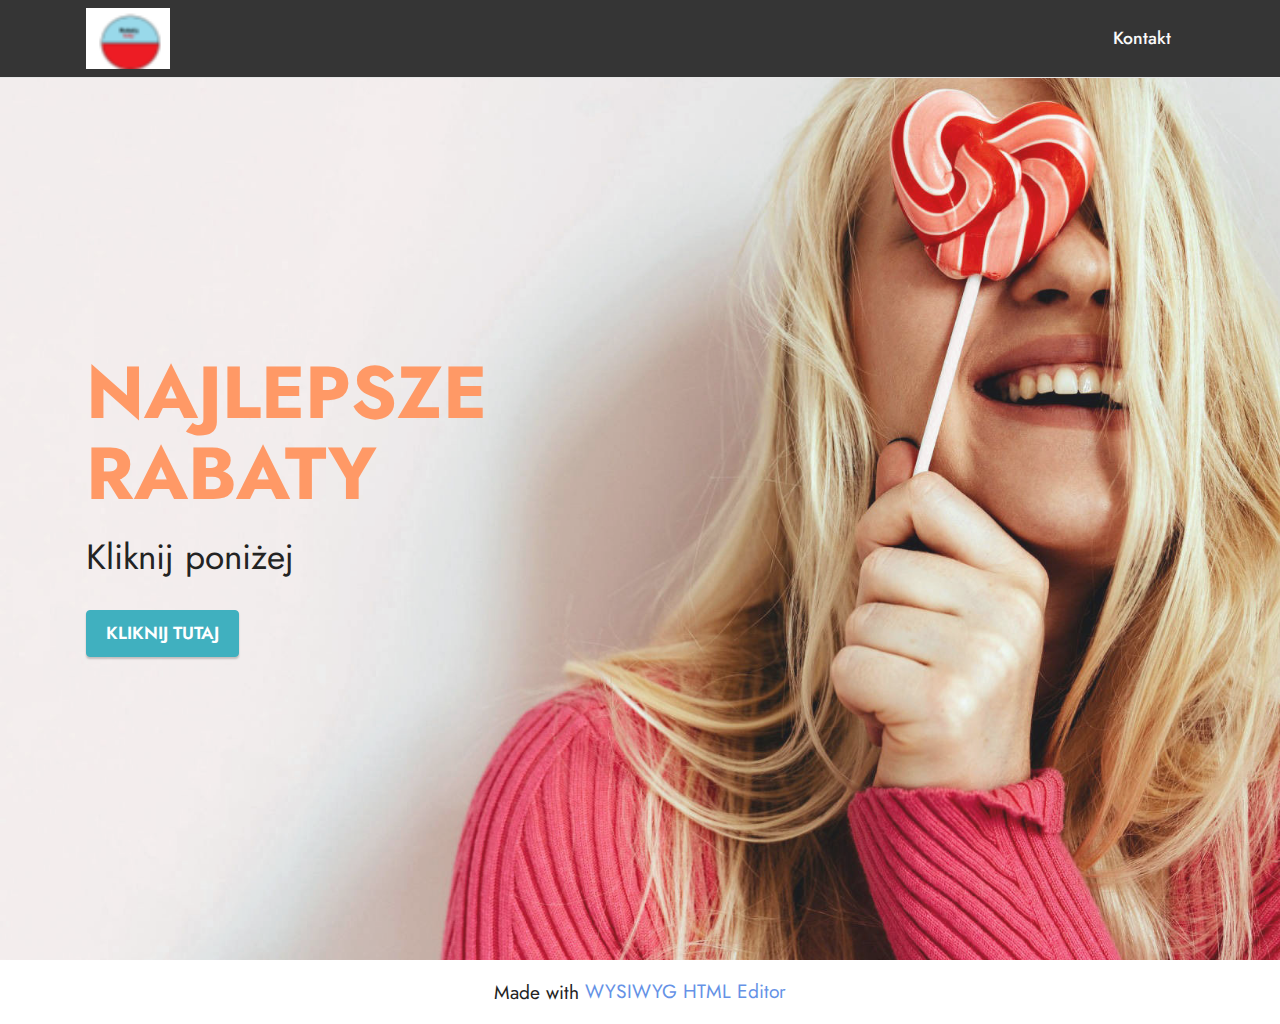
<file: index.html>
<!DOCTYPE html>
<html  >
<head>
  <!-- Site made with Mobirise Website Builder v5.7.4, https://mobirise.com -->
  <meta charset="UTF-8">
  <meta http-equiv="X-UA-Compatible" content="IE=edge">
  <meta name="generator" content="Mobirise v5.7.4, mobirise.com">
  <meta name="viewport" content="width=device-width, initial-scale=1, minimum-scale=1">
  <link rel="shortcut icon" href="assets/images/beztytuu-121x53.png" type="image/x-icon">
  <meta name="description" content="">
  
  
  <title>fajnastro</title>
  <link rel="stylesheet" href="assets/bootstrap/css/bootstrap.min.css">
  <link rel="stylesheet" href="assets/bootstrap/css/bootstrap-grid.min.css">
  <link rel="stylesheet" href="assets/bootstrap/css/bootstrap-reboot.min.css">
  <link rel="stylesheet" href="assets/dropdown/css/style.css">
  <link rel="stylesheet" href="assets/socicon/css/styles.css">
  <link rel="stylesheet" href="assets/theme/css/style.css">
  <link rel="preload" href="https://fonts.googleapis.com/css?family=Jost:100,200,300,400,500,600,700,800,900,100i,200i,300i,400i,500i,600i,700i,800i,900i&display=swap" as="style" onload="this.onload=null;this.rel='stylesheet'">
  <noscript><link rel="stylesheet" href="https://fonts.googleapis.com/css?family=Jost:100,200,300,400,500,600,700,800,900,100i,200i,300i,400i,500i,600i,700i,800i,900i&display=swap"></noscript>
  <link rel="preload" as="style" href="assets/mobirise/css/mbr-additional.css"><link rel="stylesheet" href="assets/mobirise/css/mbr-additional.css" type="text/css">

  
  
  
</head>
<body>
  
  <section data-bs-version="5.1" class="menu cid-s48OLK6784" once="menu" id="menu1-h">
    
    <nav class="navbar navbar-dropdown navbar-fixed-top navbar-expand-lg">
        <div class="container">
            <div class="navbar-brand">
                <span class="navbar-logo">
                    <a href="https://www.google.com/search?q=alerabat&client=opera-gx&hs=8Vo&sxsrf=ALiCzsbKX9ylvd1ArYYy7hAZZiPphayDyQ:1671811040632&source=lnms&tbm=isch&sa=X&ved=2ahUKEwi0jNW5jZD8AhXP6CoKHcIACOEQ_AUoBHoECAEQBg&biw=1495&bih=754&dpr=1.25#imgrc=iBjMYt2VV8TPKM">
                        <img src="assets/images/beztytuu-121x53.png" alt="alerabat" style="height: 3.8rem;">
                    </a>
                </span>
                
            </div>
            <button class="navbar-toggler" type="button" data-toggle="collapse" data-bs-toggle="collapse" data-target="#navbarSupportedContent" data-bs-target="#navbarSupportedContent" aria-controls="navbarNavAltMarkup" aria-expanded="false" aria-label="Toggle navigation">
                <div class="hamburger">
                    <span></span>
                    <span></span>
                    <span></span>
                    <span></span>
                </div>
            </button>
            <div class="collapse navbar-collapse" id="navbarSupportedContent">
                <ul class="navbar-nav nav-dropdown nav-right" data-app-modern-menu="true"><li class="nav-item"><a class="nav-link link text-white text-primary display-4" href="mailto:dominikbendka2115@gmail.com">Kontakt</a></li></ul>
                
                
            </div>
        </div>
    </nav>

</section>

<section data-bs-version="5.1" class="header1 cid-tqR5rD6Msn mbr-fullscreen" id="header1-k">

    

    
    <div class="mbr-overlay" style="opacity: 0.1; background-color: rgb(250, 250, 250);"></div>

    <div class="container">
        <div class="row">
            <div class="col-12 col-lg-5">
                <h1 class="mbr-section-title mbr-fonts-style mb-3 display-1"><strong>NAJLEPSZE RABATY</strong></h1>
                
                <p class="mbr-text mbr-fonts-style display-5">
                    Kliknij poniżej</p>
                <div class="mbr-section-btn mt-3"><a class="btn btn-success display-4" href="	https://golead.pl/p/diL8/K4i8/Vypd" target="_blank">KLIKNIJ TUTAJ</a></div>
            </div>
        </div>
    </div>
</section><section class="display-7" style="padding: 0;align-items: center;justify-content: center;flex-wrap: wrap;    align-content: center;display: flex;position: relative;height: 4rem;"><a href="https://mobiri.se/2926568" style="flex: 1 1;height: 4rem;position: absolute;width: 100%;z-index: 1;"><img alt="" style="height: 4rem;" src="[data-uri]"></a><p style="margin: 0;text-align: center;" class="display-7">Made with &#8204;</p><a style="z-index:1" href="https://mobirise.com/html-editor.html">WYSIWYG HTML Editor</a></section><script src="assets/bootstrap/js/bootstrap.bundle.min.js"></script>  <script src="assets/smoothscroll/smooth-scroll.js"></script>  <script src="assets/ytplayer/index.js"></script>  <script src="assets/dropdown/js/navbar-dropdown.js"></script>  <script src="assets/theme/js/script.js"></script>  
  
  
</body>
</html>
</file>
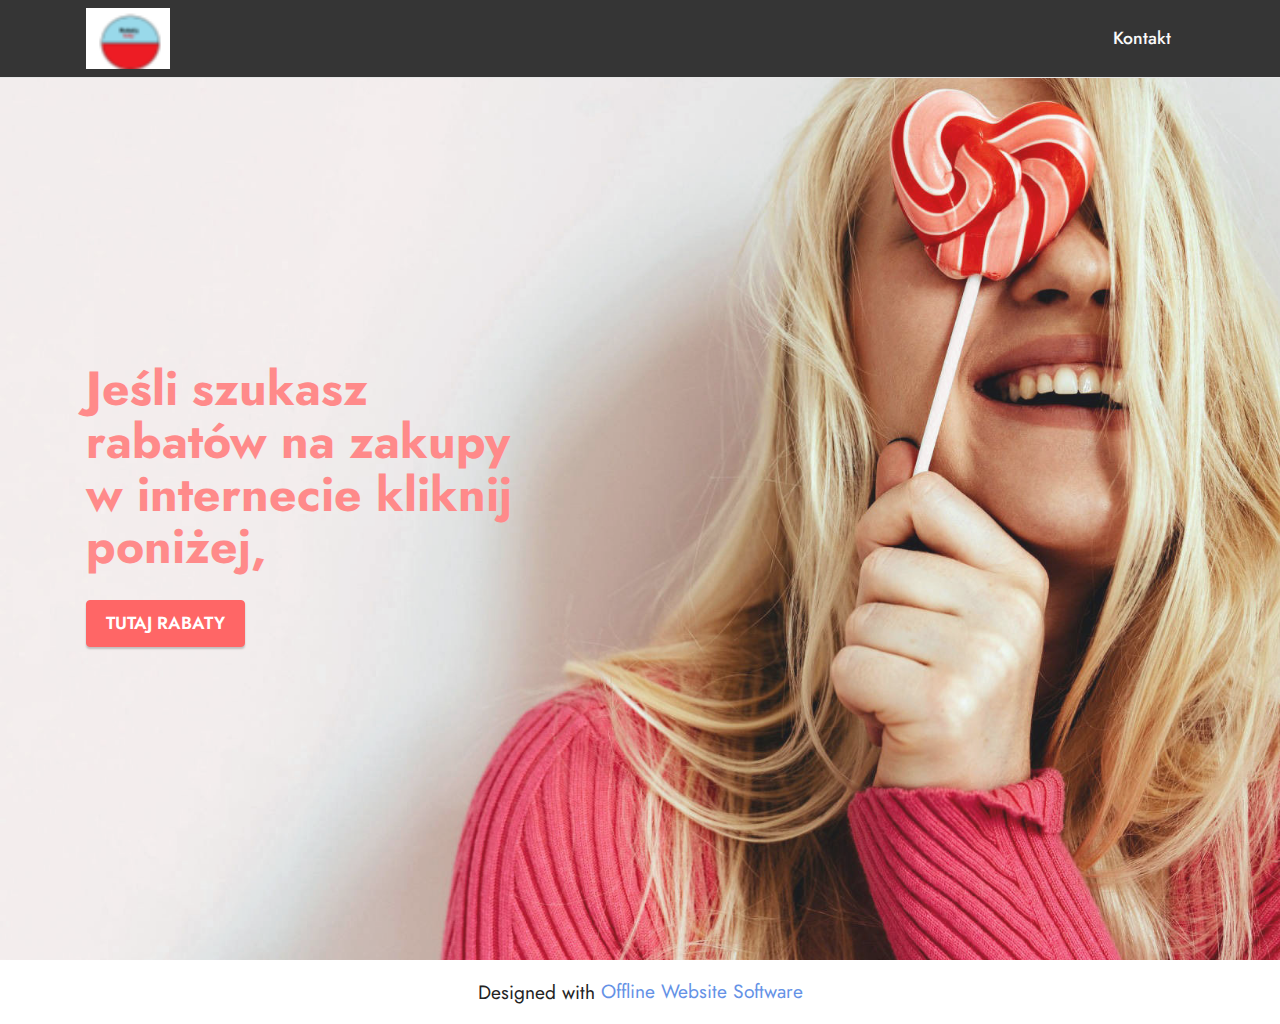
<file: page1.html>
<!DOCTYPE html>
<html  >
<head>
  <!-- Site made with Mobirise Website Builder v5.7.4, https://mobirise.com -->
  <meta charset="UTF-8">
  <meta http-equiv="X-UA-Compatible" content="IE=edge">
  <meta name="generator" content="Mobirise v5.7.4, mobirise.com">
  <meta name="viewport" content="width=device-width, initial-scale=1, minimum-scale=1">
  <link rel="shortcut icon" href="assets/images/beztytuu-121x53.png" type="image/x-icon">
  <meta name="description" content="">
  
  
  <title>Page 1</title>
  <link rel="stylesheet" href="assets/bootstrap/css/bootstrap.min.css">
  <link rel="stylesheet" href="assets/bootstrap/css/bootstrap-grid.min.css">
  <link rel="stylesheet" href="assets/bootstrap/css/bootstrap-reboot.min.css">
  <link rel="stylesheet" href="assets/dropdown/css/style.css">
  <link rel="stylesheet" href="assets/socicon/css/styles.css">
  <link rel="stylesheet" href="assets/theme/css/style.css">
  <link rel="preload" href="https://fonts.googleapis.com/css?family=Jost:100,200,300,400,500,600,700,800,900,100i,200i,300i,400i,500i,600i,700i,800i,900i&display=swap" as="style" onload="this.onload=null;this.rel='stylesheet'">
  <noscript><link rel="stylesheet" href="https://fonts.googleapis.com/css?family=Jost:100,200,300,400,500,600,700,800,900,100i,200i,300i,400i,500i,600i,700i,800i,900i&display=swap"></noscript>
  <link rel="preload" as="style" href="assets/mobirise/css/mbr-additional.css"><link rel="stylesheet" href="assets/mobirise/css/mbr-additional.css" type="text/css">

  
  
  
</head>
<body>
  
  <section data-bs-version="5.1" class="menu cid-s48OLK6784" once="menu" id="menu1-n">
    
    <nav class="navbar navbar-dropdown navbar-fixed-top navbar-expand-lg">
        <div class="container">
            <div class="navbar-brand">
                <span class="navbar-logo">
                    <a href="https://www.google.com/search?q=alerabat&client=opera-gx&hs=8Vo&sxsrf=ALiCzsbKX9ylvd1ArYYy7hAZZiPphayDyQ:1671811040632&source=lnms&tbm=isch&sa=X&ved=2ahUKEwi0jNW5jZD8AhXP6CoKHcIACOEQ_AUoBHoECAEQBg&biw=1495&bih=754&dpr=1.25#imgrc=iBjMYt2VV8TPKM">
                        <img src="assets/images/beztytuu-121x53.png" alt="alerabat" style="height: 3.8rem;">
                    </a>
                </span>
                
            </div>
            <button class="navbar-toggler" type="button" data-toggle="collapse" data-bs-toggle="collapse" data-target="#navbarSupportedContent" data-bs-target="#navbarSupportedContent" aria-controls="navbarNavAltMarkup" aria-expanded="false" aria-label="Toggle navigation">
                <div class="hamburger">
                    <span></span>
                    <span></span>
                    <span></span>
                    <span></span>
                </div>
            </button>
            <div class="collapse navbar-collapse" id="navbarSupportedContent">
                <ul class="navbar-nav nav-dropdown nav-right" data-app-modern-menu="true"><li class="nav-item"><a class="nav-link link text-white text-primary display-4" href="mailto:dominikbendka2115@gmail.com">Kontakt</a></li></ul>
                
                
            </div>
        </div>
    </nav>

</section>

<section data-bs-version="5.1" class="header1 cid-tqRfKXICP7 mbr-fullscreen" id="header1-o">

    

    
    <div class="mbr-overlay" style="opacity: 0.1; background-color: rgb(250, 250, 250);"></div>

    <div class="container">
        <div class="row">
            <div class="col-12 col-lg-5">
                <h1 class="mbr-section-title mbr-fonts-style mb-3 display-2"><strong>Jeśli szukasz rabatów na zakupy w internecie kliknij poniżej,</strong></h1>
                
                <p class="mbr-text mbr-fonts-style display-7"></p>
                <div class="mbr-section-btn mt-3"><a class="btn btn-secondary display-4" href="	https://golead.pl/p/diL8/K4i8/Vypd" target="_blank">TUTAJ RABATY</a></div>
            </div>
        </div>
    </div>
</section><section class="display-7" style="padding: 0;align-items: center;justify-content: center;flex-wrap: wrap;    align-content: center;display: flex;position: relative;height: 4rem;"><a href="https://mobiri.se/2926568" style="flex: 1 1;height: 4rem;position: absolute;width: 100%;z-index: 1;"><img alt="" style="height: 4rem;" src="[data-uri]"></a><p style="margin: 0;text-align: center;" class="display-7">Designed with &#8204;</p><a style="z-index:1" href="https://mobirise.com/offline-website-builder.html">Offline Website Software</a></section><script src="assets/bootstrap/js/bootstrap.bundle.min.js"></script>  <script src="assets/smoothscroll/smooth-scroll.js"></script>  <script src="assets/ytplayer/index.js"></script>  <script src="assets/dropdown/js/navbar-dropdown.js"></script>  <script src="assets/theme/js/script.js"></script>  
  
  
</body>
</html>
</file>
<file: assets/dropdown/css/style.css>
.navbar-dropdown {
  left: 0;
  padding: 0;
  position: absolute;
  right: 0;
  top: 0;
  transition: all 0.45s ease;
  z-index: 1030;
  background: #282828; }
  .navbar-dropdown .navbar-logo {
    margin-right: 0.8rem;
    transition: margin 0.3s ease-in-out;
    vertical-align: middle; }
    .navbar-dropdown .navbar-logo img {
      height: 3.125rem;
      transition: all 0.3s ease-in-out; }
    .navbar-dropdown .navbar-logo.mbr-iconfont {
      font-size: 3.125rem;
      line-height: 3.125rem; }
  .navbar-dropdown .navbar-caption {
    font-weight: 700;
    white-space: normal;
    vertical-align: -4px;
    line-height: 3.125rem !important; }
    .navbar-dropdown .navbar-caption, .navbar-dropdown .navbar-caption:hover {
      color: inherit;
      text-decoration: none; }
  .navbar-dropdown .mbr-iconfont + .navbar-caption {
    vertical-align: -1px; }
  .navbar-dropdown.navbar-fixed-top {
    position: fixed; }
  .navbar-dropdown .navbar-brand span {
    vertical-align: -4px; }
  .navbar-dropdown.bg-color.transparent {
    background: none; }
  .navbar-dropdown.navbar-short .navbar-brand {
    padding: 0.625rem 0; }
    .navbar-dropdown.navbar-short .navbar-brand span {
      vertical-align: -1px; }
  .navbar-dropdown.navbar-short .navbar-caption {
    line-height: 2.375rem !important;
    vertical-align: -2px; }
  .navbar-dropdown.navbar-short .navbar-logo {
    margin-right: 0.5rem; }
    .navbar-dropdown.navbar-short .navbar-logo img {
      height: 2.375rem; }
    .navbar-dropdown.navbar-short .navbar-logo.mbr-iconfont {
      font-size: 2.375rem;
      line-height: 2.375rem; }
  .navbar-dropdown.navbar-short .mbr-table-cell {
    height: 3.625rem; }
  .navbar-dropdown .navbar-close {
    left: 0.6875rem;
    position: fixed;
    top: 0.75rem;
    z-index: 1000; }
  .navbar-dropdown .hamburger-icon {
    content: "";
    display: inline-block;
    vertical-align: middle;
    width: 16px;
    -webkit-box-shadow: 0 -6px 0 1px #282828,0 0 0 1px #282828,0 6px 0 1px #282828;
    -moz-box-shadow: 0 -6px 0 1px #282828,0 0 0 1px #282828,0 6px 0 1px #282828;
    box-shadow: 0 -6px 0 1px #282828,0 0 0 1px #282828,0 6px 0 1px #282828; }

.dropdown-menu .dropdown-toggle[data-toggle="dropdown-submenu"]::after {
  border-bottom: 0.35em solid transparent;
  border-left: 0.35em solid;
  border-right: 0;
  border-top: 0.35em solid transparent;
  margin-left: 0.3rem; }

.dropdown-menu .dropdown-item:focus {
  outline: 0; }

.nav-dropdown {
  font-size: 0.75rem;
  font-weight: 500;
  height: auto !important; }
  .nav-dropdown .nav-btn {
    padding-left: 1rem; }
  .nav-dropdown .link {
    margin: .667em 1.667em;
    font-weight: 500;
    padding: 0;
    transition: color .2s ease-in-out; }
    .nav-dropdown .link.dropdown-toggle {
      margin-right: 2.583em; }
      .nav-dropdown .link.dropdown-toggle::after {
        margin-left: .25rem;
        border-top: 0.35em solid;
        border-right: 0.35em solid transparent;
        border-left: 0.35em solid transparent;
        border-bottom: 0; }
      .nav-dropdown .link.dropdown-toggle[aria-expanded="true"] {
        margin: 0;
        padding: 0.667em 3.263em  0.667em 1.667em; }
  .nav-dropdown .link::after,
  .nav-dropdown .dropdown-item::after {
    color: inherit; }
  .nav-dropdown .btn {
    font-size: 0.75rem;
    font-weight: 700;
    letter-spacing: 0;
    margin-bottom: 0;
    padding-left: 1.25rem;
    padding-right: 1.25rem; }
  .nav-dropdown .dropdown-menu {
    border-radius: 0;
    border: 0;
    left: 0;
    margin: 0;
    padding-bottom: 1.25rem;
    padding-top: 1.25rem;
    position: relative; }
  .nav-dropdown .dropdown-submenu {
    margin-left: 0.125rem;
    top: 0; }
  .nav-dropdown .dropdown-item {
    font-weight: 500;
    line-height: 2;
    padding: 0.3846em 4.615em 0.3846em 1.5385em;
    position: relative;
    transition: color .2s ease-in-out, background-color .2s ease-in-out; }
    .nav-dropdown .dropdown-item::after {
      margin-top: -0.3077em;
      position: absolute;
      right: 1.1538em;
      top: 50%; }
    .nav-dropdown .dropdown-item:focus, .nav-dropdown .dropdown-item:hover {
      background: none; }

@media (max-width: 767px) {
  .nav-dropdown.navbar-toggleable-sm {
    bottom: 0;
    display: none;
    left: 0;
    overflow-x: hidden;
    position: fixed;
    top: 0;
    transform: translateX(-100%);
    -ms-transform: translateX(-100%);
    -webkit-transform: translateX(-100%);
    width: 18.75rem;
    z-index: 999; } }
.nav-dropdown.navbar-toggleable-xl {
  bottom: 0;
  display: none;
  left: 0;
  overflow-x: hidden;
  position: fixed;
  top: 0;
  transform: translateX(-100%);
  -ms-transform: translateX(-100%);
  -webkit-transform: translateX(-100%);
  width: 18.75rem;
  z-index: 999; }

.nav-dropdown-sm {
  display: block !important;
  overflow-x: hidden;
  overflow: auto;
  padding-top: 3.875rem; }
  .nav-dropdown-sm::after {
    content: "";
    display: block;
    height: 3rem;
    width: 100%; }
  .nav-dropdown-sm.collapse.in ~ .navbar-close {
    display: block !important; }
  .nav-dropdown-sm.collapsing, .nav-dropdown-sm.collapse.in {
    transform: translateX(0);
    -ms-transform: translateX(0);
    -webkit-transform: translateX(0);
    transition: all 0.25s ease-out;
    -webkit-transition: all 0.25s ease-out;
    background: #282828; }
  .nav-dropdown-sm.collapsing[aria-expanded="false"] {
    transform: translateX(-100%);
    -ms-transform: translateX(-100%);
    -webkit-transform: translateX(-100%); }
  .nav-dropdown-sm .nav-item {
    display: block;
    margin-left: 0 !important;
    padding-left: 0; }
  .nav-dropdown-sm .link,
  .nav-dropdown-sm .dropdown-item {
    border-top: 1px dotted rgba(255, 255, 255, 0.1);
    font-size: 0.8125rem;
    line-height: 1.6;
    margin: 0 !important;
    padding: 0.875rem 2.4rem 0.875rem 1.5625rem !important;
    position: relative;
    white-space: normal; }
    .nav-dropdown-sm .link:focus, .nav-dropdown-sm .link:hover,
    .nav-dropdown-sm .dropdown-item:focus,
    .nav-dropdown-sm .dropdown-item:hover {
      background: rgba(0, 0, 0, 0.2) !important;
      color: #c0a375; }
  .nav-dropdown-sm .nav-btn {
    position: relative;
    padding: 1.5625rem 1.5625rem 0 1.5625rem; }
    .nav-dropdown-sm .nav-btn::before {
      border-top: 1px dotted rgba(255, 255, 255, 0.1);
      content: "";
      left: 0;
      position: absolute;
      top: 0;
      width: 100%; }
    .nav-dropdown-sm .nav-btn + .nav-btn {
      padding-top: 0.625rem; }
      .nav-dropdown-sm .nav-btn + .nav-btn::before {
        display: none; }
  .nav-dropdown-sm .btn {
    padding: 0.625rem 0; }
  .nav-dropdown-sm .dropdown-toggle[data-toggle="dropdown-submenu"]::after {
    margin-left: .25rem;
    border-top: 0.35em solid;
    border-right: 0.35em solid transparent;
    border-left: 0.35em solid transparent;
    border-bottom: 0; }
  .nav-dropdown-sm .dropdown-toggle[data-toggle="dropdown-submenu"][aria-expanded="true"]::after {
    border-top: 0;
    border-right: 0.35em solid transparent;
    border-left: 0.35em solid transparent;
    border-bottom: 0.35em solid; }
  .nav-dropdown-sm .dropdown-menu {
    margin: 0;
    padding: 0;
    position: relative;
    top: 0;
    left: 0;
    width: 100%;
    border: 0;
    float: none;
    border-radius: 0;
    background: none; }
  .nav-dropdown-sm .dropdown-submenu {
    left: 100%;
    margin-left: 0.125rem;
    margin-top: -1.25rem;
    top: 0; }

.navbar-toggleable-sm .nav-dropdown .dropdown-menu {
  position: absolute; }

.navbar-toggleable-sm .nav-dropdown .dropdown-submenu {
  left: 100%;
  margin-left: 0.125rem;
  margin-top: -1.25rem;
  top: 0; }

.navbar-toggleable-sm.opened .nav-dropdown .dropdown-menu {
  position: relative; }

.navbar-toggleable-sm.opened .nav-dropdown .dropdown-submenu {
  left: 0;
  margin-left: 00rem;
  margin-top: 0rem;
  top: 0; }

.is-builder .nav-dropdown.collapsing {
  transition: none !important; }
</file>
<file: assets/socicon/css/styles.css>
@charset "UTF-8";

@font-face {
  font-family: 'Socicon';
  src:  url('../fonts/socicon.eot');
  src:  url('../fonts/socicon.eot?#iefix') format('embedded-opentype'),
    url('../fonts/socicon.woff2') format('woff2'),
    url('../fonts/socicon.ttf') format('truetype'),
    url('../fonts/socicon.woff') format('woff'),
    url('../fonts/socicon.svg#socicon') format('svg');
  font-weight: normal;
  font-style: normal;
  font-display: swap;
}

[data-icon]:before {
  font-family: "socicon" !important;
  content: attr(data-icon);
  font-style: normal !important;
  font-weight: normal !important;
  font-variant: normal !important;
  text-transform: none !important;
  speak: none;
  line-height: 1;
  -webkit-font-smoothing: antialiased;
  -moz-osx-font-smoothing: grayscale;
}

[class^="socicon-"], [class*=" socicon-"] {
  /* use !important to prevent issues with browser extensions that change fonts */
  font-family: 'Socicon' !important;
  speak: none;
  font-style: normal;
  font-weight: normal;
  font-variant: normal;
  text-transform: none;
  line-height: 1;

  /* Better Font Rendering =========== */
  -webkit-font-smoothing: antialiased;
  -moz-osx-font-smoothing: grayscale;
}

.socicon-eitaa:before {
  content: "\e97c";
}
.socicon-soroush:before {
  content: "\e97d";
}
.socicon-bale:before {
  content: "\e97e";
}
.socicon-zazzle:before {
  content: "\e97b";
}
.socicon-society6:before {
  content: "\e97a";
}
.socicon-redbubble:before {
  content: "\e979";
}
.socicon-avvo:before {
  content: "\e978";
}
.socicon-stitcher:before {
  content: "\e977";
}
.socicon-googlehangouts:before {
  content: "\e974";
}
.socicon-dlive:before {
  content: "\e975";
}
.socicon-vsco:before {
  content: "\e976";
}
.socicon-flipboard:before {
  content: "\e973";
}
.socicon-ubuntu:before {
  content: "\e958";
}
.socicon-artstation:before {
  content: "\e959";
}
.socicon-invision:before {
  content: "\e95a";
}
.socicon-torial:before {
  content: "\e95b";
}
.socicon-collectorz:before {
  content: "\e95c";
}
.socicon-seenthis:before {
  content: "\e95d";
}
.socicon-googleplaymusic:before {
  content: "\e95e";
}
.socicon-debian:before {
  content: "\e95f";
}
.socicon-filmfreeway:before {
  content: "\e960";
}
.socicon-gnome:before {
  content: "\e961";
}
.socicon-itchio:before {
  content: "\e962";
}
.socicon-jamendo:before {
  content: "\e963";
}
.socicon-mix:before {
  content: "\e964";
}
.socicon-sharepoint:before {
  content: "\e965";
}
.socicon-tinder:before {
  content: "\e966";
}
.socicon-windguru:before {
  content: "\e967";
}
.socicon-cdbaby:before {
  content: "\e968";
}
.socicon-elementaryos:before {
  content: "\e969";
}
.socicon-stage32:before {
  content: "\e96a";
}
.socicon-tiktok:before {
  content: "\e96b";
}
.socicon-gitter:before {
  content: "\e96c";
}
.socicon-letterboxd:before {
  content: "\e96d";
}
.socicon-threema:before {
  content: "\e96e";
}
.socicon-splice:before {
  content: "\e96f";
}
.socicon-metapop:before {
  content: "\e970";
}
.socicon-naver:before {
  content: "\e971";
}
.socicon-remote:before {
  content: "\e972";
}
.socicon-internet:before {
  content: "\e957";
}
.socicon-moddb:before {
  content: "\e94b";
}
.socicon-indiedb:before {
  content: "\e94c";
}
.socicon-traxsource:before {
  content: "\e94d";
}
.socicon-gamefor:before {
  content: "\e94e";
}
.socicon-pixiv:before {
  content: "\e94f";
}
.socicon-myanimelist:before {
  content: "\e950";
}
.socicon-blackberry:before {
  content: "\e951";
}
.socicon-wickr:before {
  content: "\e952";
}
.socicon-spip:before {
  content: "\e953";
}
.socicon-napster:before {
  content: "\e954";
}
.socicon-beatport:before {
  content: "\e955";
}
.socicon-hackerone:before {
  content: "\e956";
}
.socicon-hackernews:before {
  content: "\e946";
}
.socicon-smashwords:before {
  content: "\e947";
}
.socicon-kobo:before {
  content: "\e948";
}
.socicon-bookbub:before {
  content: "\e949";
}
.socicon-mailru:before {
  content: "\e94a";
}
.socicon-gitlab:before {
  content: "\e945";
}
.socicon-instructables:before {
  content: "\e944";
}
.socicon-portfolio:before {
  content: "\e943";
}
.socicon-codered:before {
  content: "\e940";
}
.socicon-origin:before {
  content: "\e941";
}
.socicon-nextdoor:before {
  content: "\e942";
}
.socicon-udemy:before {
  content: "\e93f";
}
.socicon-livemaster:before {
  content: "\e93e";
}
.socicon-crunchbase:before {
  content: "\e93b";
}
.socicon-homefy:before {
  content: "\e93c";
}
.socicon-calendly:before {
  content: "\e93d";
}
.socicon-realtor:before {
  content: "\e90f";
}
.socicon-tidal:before {
  content: "\e910";
}
.socicon-qobuz:before {
  content: "\e911";
}
.socicon-natgeo:before {
  content: "\e912";
}
.socicon-mastodon:before {
  content: "\e913";
}
.socicon-unsplash:before {
  content: "\e914";
}
.socicon-homeadvisor:before {
  content: "\e915";
}
.socicon-angieslist:before {
  content: "\e916";
}
.socicon-codepen:before {
  content: "\e917";
}
.socicon-slack:before {
  content: "\e918";
}
.socicon-openaigym:before {
  content: "\e919";
}
.socicon-logmein:before {
  content: "\e91a";
}
.socicon-fiverr:before {
  content: "\e91b";
}
.socicon-gotomeeting:before {
  content: "\e91c";
}
.socicon-aliexpress:before {
  content: "\e91d";
}
.socicon-guru:before {
  content: "\e91e";
}
.socicon-appstore:before {
  content: "\e91f";
}
.socicon-homes:before {
  content: "\e920";
}
.socicon-zoom:before {
  content: "\e921";
}
.socicon-alibaba:before {
  content: "\e922";
}
.socicon-craigslist:before {
  content: "\e923";
}
.socicon-wix:before {
  content: "\e924";
}
.socicon-redfin:before {
  content: "\e925";
}
.socicon-googlecalendar:before {
  content: "\e926";
}
.socicon-shopify:before {
  content: "\e927";
}
.socicon-freelancer:before {
  content: "\e928";
}
.socicon-seedrs:before {
  content: "\e929";
}
.socicon-bing:before {
  content: "\e92a";
}
.socicon-doodle:before {
  content: "\e92b";
}
.socicon-bonanza:before {
  content: "\e92c";
}
.socicon-squarespace:before {
  content: "\e92d";
}
.socicon-toptal:before {
  content: "\e92e";
}
.socicon-gust:before {
  content: "\e92f";
}
.socicon-ask:before {
  content: "\e930";
}
.socicon-trulia:before {
  content: "\e931";
}
.socicon-loomly:before {
  content: "\e932";
}
.socicon-ghost:before {
  content: "\e933";
}
.socicon-upwork:before {
  content: "\e934";
}
.socicon-fundable:before {
  content: "\e935";
}
.socicon-booking:before {
  content: "\e936";
}
.socicon-googlemaps:before {
  content: "\e937";
}
.socicon-zillow:before {
  content: "\e938";
}
.socicon-niconico:before {
  content: "\e939";
}
.socicon-toneden:before {
  content: "\e93a";
}
.socicon-augment:before {
  content: "\e908";
}
.socicon-bitbucket:before {
  content: "\e909";
}
.socicon-fyuse:before {
  content: "\e90a";
}
.socicon-yt-gaming:before {
  content: "\e90b";
}
.socicon-sketchfab:before {
  content: "\e90c";
}
.socicon-mobcrush:before {
  content: "\e90d";
}
.socicon-microsoft:before {
  content: "\e90e";
}
.socicon-pandora:before {
  content: "\e907";
}
.socicon-messenger:before {
  content: "\e906";
}
.socicon-gamewisp:before {
  content: "\e905";
}
.socicon-bloglovin:before {
  content: "\e904";
}
.socicon-tunein:before {
  content: "\e903";
}
.socicon-gamejolt:before {
  content: "\e901";
}
.socicon-trello:before {
  content: "\e902";
}
.socicon-spreadshirt:before {
  content: "\e900";
}
.socicon-500px:before {
  content: "\e000";
}
.socicon-8tracks:before {
  content: "\e001";
}
.socicon-airbnb:before {
  content: "\e002";
}
.socicon-alliance:before {
  content: "\e003";
}
.socicon-amazon:before {
  content: "\e004";
}
.socicon-amplement:before {
  content: "\e005";
}
.socicon-android:before {
  content: "\e006";
}
.socicon-angellist:before {
  content: "\e007";
}
.socicon-apple:before {
  content: "\e008";
}
.socicon-appnet:before {
  content: "\e009";
}
.socicon-baidu:before {
  content: "\e00a";
}
.socicon-bandcamp:before {
  content: "\e00b";
}
.socicon-battlenet:before {
  content: "\e00c";
}
.socicon-mixer:before {
  content: "\e00d";
}
.socicon-bebee:before {
  content: "\e00e";
}
.socicon-bebo:before {
  content: "\e00f";
}
.socicon-behance:before {
  content: "\e010";
}
.socicon-blizzard:before {
  content: "\e011";
}
.socicon-blogger:before {
  content: "\e012";
}
.socicon-buffer:before {
  content: "\e013";
}
.socicon-chrome:before {
  content: "\e014";
}
.socicon-coderwall:before {
  content: "\e015";
}
.socicon-curse:before {
  content: "\e016";
}
.socicon-dailymotion:before {
  content: "\e017";
}
.socicon-deezer:before {
  content: "\e018";
}
.socicon-delicious:before {
  content: "\e019";
}
.socicon-deviantart:before {
  content: "\e01a";
}
.socicon-diablo:before {
  content: "\e01b";
}
.socicon-digg:before {
  content: "\e01c";
}
.socicon-discord:before {
  content: "\e01d";
}
.socicon-disqus:before {
  content: "\e01e";
}
.socicon-douban:before {
  content: "\e01f";
}
.socicon-draugiem:before {
  content: "\e020";
}
.socicon-dribbble:before {
  content: "\e021";
}
.socicon-drupal:before {
  content: "\e022";
}
.socicon-ebay:before {
  content: "\e023";
}
.socicon-ello:before {
  content: "\e024";
}
.socicon-endomodo:before {
  content: "\e025";
}
.socicon-envato:before {
  content: "\e026";
}
.socicon-etsy:before {
  content: "\e027";
}
.socicon-facebook:before {
  content: "\e028";
}
.socicon-feedburner:before {
  content: "\e029";
}
.socicon-filmweb:before {
  content: "\e02a";
}
.socicon-firefox:before {
  content: "\e02b";
}
.socicon-flattr:before {
  content: "\e02c";
}
.socicon-flickr:before {
  content: "\e02d";
}
.socicon-formulr:before {
  content: "\e02e";
}
.socicon-forrst:before {
  content: "\e02f";
}
.socicon-foursquare:before {
  content: "\e030";
}
.socicon-friendfeed:before {
  content: "\e031";
}
.socicon-github:before {
  content: "\e032";
}
.socicon-goodreads:before {
  content: "\e033";
}
.socicon-google:before {
  content: "\e034";
}
.socicon-googlescholar:before {
  content: "\e035";
}
.socicon-googlegroups:before {
  content: "\e036";
}
.socicon-googlephotos:before {
  content: "\e037";
}
.socicon-googleplus:before {
  content: "\e038";
}
.socicon-grooveshark:before {
  content: "\e039";
}
.socicon-hackerrank:before {
  content: "\e03a";
}
.socicon-hearthstone:before {
  content: "\e03b";
}
.socicon-hellocoton:before {
  content: "\e03c";
}
.socicon-heroes:before {
  content: "\e03d";
}
.socicon-smashcast:before {
  content: "\e03e";
}
.socicon-horde:before {
  content: "\e03f";
}
.socicon-houzz:before {
  content: "\e040";
}
.socicon-icq:before {
  content: "\e041";
}
.socicon-identica:before {
  content: "\e042";
}
.socicon-imdb:before {
  content: "\e043";
}
.socicon-instagram:before {
  content: "\e044";
}
.socicon-issuu:before {
  content: "\e045";
}
.socicon-istock:before {
  content: "\e046";
}
.socicon-itunes:before {
  content: "\e047";
}
.socicon-keybase:before {
  content: "\e048";
}
.socicon-lanyrd:before {
  content: "\e049";
}
.socicon-lastfm:before {
  content: "\e04a";
}
.socicon-line:before {
  content: "\e04b";
}
.socicon-linkedin:before {
  content: "\e04c";
}
.socicon-livejournal:before {
  content: "\e04d";
}
.socicon-lyft:before {
  content: "\e04e";
}
.socicon-macos:before {
  content: "\e04f";
}
.socicon-mail:before {
  content: "\e050";
}
.socicon-medium:before {
  content: "\e051";
}
.socicon-meetup:before {
  content: "\e052";
}
.socicon-mixcloud:before {
  content: "\e053";
}
.socicon-modelmayhem:before {
  content: "\e054";
}
.socicon-mumble:before {
  content: "\e055";
}
.socicon-myspace:before {
  content: "\e056";
}
.socicon-newsvine:before {
  content: "\e057";
}
.socicon-nintendo:before {
  content: "\e058";
}
.socicon-npm:before {
  content: "\e059";
}
.socicon-odnoklassniki:before {
  content: "\e05a";
}
.socicon-openid:before {
  content: "\e05b";
}
.socicon-opera:before {
  content: "\e05c";
}
.socicon-outlook:before {
  content: "\e05d";
}
.socicon-overwatch:before {
  content: "\e05e";
}
.socicon-patreon:before {
  content: "\e05f";
}
.socicon-paypal:before {
  content: "\e060";
}
.socicon-periscope:before {
  content: "\e061";
}
.socicon-persona:before {
  content: "\e062";
}
.socicon-pinterest:before {
  content: "\e063";
}
.socicon-play:before {
  content: "\e064";
}
.socicon-player:before {
  content: "\e065";
}
.socicon-playstation:before {
  content: "\e066";
}
.socicon-pocket:before {
  content: "\e067";
}
.socicon-qq:before {
  content: "\e068";
}
.socicon-quora:before {
  content: "\e069";
}
.socicon-raidcall:before {
  content: "\e06a";
}
.socicon-ravelry:before {
  content: "\e06b";
}
.socicon-reddit:before {
  content: "\e06c";
}
.socicon-renren:before {
  content: "\e06d";
}
.socicon-researchgate:before {
  content: "\e06e";
}
.socicon-residentadvisor:before {
  content: "\e06f";
}
.socicon-reverbnation:before {
  content: "\e070";
}
.socicon-rss:before {
  content: "\e071";
}
.socicon-sharethis:before {
  content: "\e072";
}
.socicon-skype:before {
  content: "\e073";
}
.socicon-slideshare:before {
  content: "\e074";
}
.socicon-smugmug:before {
  content: "\e075";
}
.socicon-snapchat:before {
  content: "\e076";
}
.socicon-songkick:before {
  content: "\e077";
}
.socicon-soundcloud:before {
  content: "\e078";
}
.socicon-spotify:before {
  content: "\e079";
}
.socicon-stackexchange:before {
  content: "\e07a";
}
.socicon-stackoverflow:before {
  content: "\e07b";
}
.socicon-starcraft:before {
  content: "\e07c";
}
.socicon-stayfriends:before {
  content: "\e07d";
}
.socicon-steam:before {
  content: "\e07e";
}
.socicon-storehouse:before {
  content: "\e07f";
}
.socicon-strava:before {
  content: "\e080";
}
.socicon-streamjar:before {
  content: "\e081";
}
.socicon-stumbleupon:before {
  content: "\e082";
}
.socicon-swarm:before {
  content: "\e083";
}
.socicon-teamspeak:before {
  content: "\e084";
}
.socicon-teamviewer:before {
  content: "\e085";
}
.socicon-technorati:before {
  content: "\e086";
}
.socicon-telegram:before {
  content: "\e087";
}
.socicon-tripadvisor:before {
  content: "\e088";
}
.socicon-tripit:before {
  content: "\e089";
}
.socicon-triplej:before {
  content: "\e08a";
}
.socicon-tumblr:before {
  content: "\e08b";
}
.socicon-twitch:before {
  content: "\e08c";
}
.socicon-twitter:before {
  content: "\e08d";
}
.socicon-uber:before {
  content: "\e08e";
}
.socicon-ventrilo:before {
  content: "\e08f";
}
.socicon-viadeo:before {
  content: "\e090";
}
.socicon-viber:before {
  content: "\e091";
}
.socicon-viewbug:before {
  content: "\e092";
}
.socicon-vimeo:before {
  content: "\e093";
}
.socicon-vine:before {
  content: "\e094";
}
.socicon-vkontakte:before {
  content: "\e095";
}
.socicon-warcraft:before {
  content: "\e096";
}
.socicon-wechat:before {
  content: "\e097";
}
.socicon-weibo:before {
  content: "\e098";
}
.socicon-whatsapp:before {
  content: "\e099";
}
.socicon-wikipedia:before {
  content: "\e09a";
}
.socicon-windows:before {
  content: "\e09b";
}
.socicon-wordpress:before {
  content: "\e09c";
}
.socicon-wykop:before {
  content: "\e09d";
}
.socicon-xbox:before {
  content: "\e09e";
}
.socicon-xing:before {
  content: "\e09f";
}
.socicon-yahoo:before {
  content: "\e0a0";
}
.socicon-yammer:before {
  content: "\e0a1";
}
.socicon-yandex:before {
  content: "\e0a2";
}
.socicon-yelp:before {
  content: "\e0a3";
}
.socicon-younow:before {
  content: "\e0a4";
}
.socicon-youtube:before {
  content: "\e0a5";
}
.socicon-zapier:before {
  content: "\e0a6";
}
.socicon-zerply:before {
  content: "\e0a7";
}
.socicon-zomato:before {
  content: "\e0a8";
}
.socicon-zynga:before {
  content: "\e0a9";
}
</file>
<file: assets/theme/css/style.css>
@charset "UTF-8";
section {
  background-color: #ffffff;
}

body {
  font-style: normal;
  line-height: 1.5;
  font-weight: 400;
  color: #232323;
  position: relative;
}

button {
  background-color: transparent;
  border-color: transparent;
}

section,
.container,
.container-fluid {
  position: relative;
  word-wrap: break-word;
}

a.mbr-iconfont:hover {
  text-decoration: none;
}

.article .lead p,
.article .lead ul,
.article .lead ol,
.article .lead pre,
.article .lead blockquote {
  margin-bottom: 0;
}

a {
  font-style: normal;
  font-weight: 400;
  cursor: pointer;
}
a, a:hover {
  text-decoration: none;
}

.mbr-section-title {
  font-style: normal;
  line-height: 1.3;
}

.mbr-section-subtitle {
  line-height: 1.3;
}

.mbr-text {
  font-style: normal;
  line-height: 1.7;
}

h1,
h2,
h3,
h4,
h5,
h6,
.display-1,
.display-2,
.display-4,
.display-5,
.display-7,
span,
p,
a {
  line-height: 1;
  word-break: break-word;
  word-wrap: break-word;
  font-weight: 400;
}

b,
strong {
  font-weight: bold;
}

input:-webkit-autofill, input:-webkit-autofill:hover, input:-webkit-autofill:focus, input:-webkit-autofill:active {
  transition-delay: 9999s;
  -webkit-transition-property: background-color, color;
  transition-property: background-color, color;
}

textarea[type=hidden] {
  display: none;
}

section {
  background-position: 50% 50%;
  background-repeat: no-repeat;
  background-size: cover;
}
section .mbr-background-video,
section .mbr-background-video-preview {
  position: absolute;
  bottom: 0;
  left: 0;
  right: 0;
  top: 0;
}

.hidden {
  visibility: hidden;
}

.mbr-z-index20 {
  z-index: 20;
}

/*! Base colors */
.mbr-white {
  color: #ffffff;
}

.mbr-black {
  color: #111111;
}

.mbr-bg-white {
  background-color: #ffffff;
}

.mbr-bg-black {
  background-color: #000000;
}

/*! Text-aligns */
.align-left {
  text-align: left;
}

.align-center {
  text-align: center;
}

.align-right {
  text-align: right;
}

/*! Font-weight  */
.mbr-light {
  font-weight: 300;
}

.mbr-regular {
  font-weight: 400;
}

.mbr-semibold {
  font-weight: 500;
}

.mbr-bold {
  font-weight: 700;
}

/*! Media  */
.media-content {
  flex-basis: 100%;
}

.media-container-row {
  display: flex;
  flex-direction: row;
  flex-wrap: wrap;
  justify-content: center;
  align-content: center;
  align-items: start;
}
.media-container-row .media-size-item {
  width: 400px;
}

.media-container-column {
  display: flex;
  flex-direction: column;
  flex-wrap: wrap;
  justify-content: center;
  align-content: center;
  align-items: stretch;
}
.media-container-column > * {
  width: 100%;
}

@media (min-width: 992px) {
  .media-container-row {
    flex-wrap: nowrap;
  }
}
figure {
  margin-bottom: 0;
  overflow: hidden;
}

figure[mbr-media-size] {
  transition: width 0.1s;
}

img,
iframe {
  display: block;
  width: 100%;
}

.card {
  background-color: transparent;
  border: none;
}

.card-box {
  width: 100%;
}

.card-img {
  text-align: center;
  flex-shrink: 0;
  -webkit-flex-shrink: 0;
}

.media {
  max-width: 100%;
  margin: 0 auto;
}

.mbr-figure {
  align-self: center;
}

.media-container > div {
  max-width: 100%;
}

.mbr-figure img,
.card-img img {
  width: 100%;
}

@media (max-width: 991px) {
  .media-size-item {
    width: auto !important;
  }

  .media {
    width: auto;
  }

  .mbr-figure {
    width: 100% !important;
  }
}
/*! Buttons */
.mbr-section-btn {
  margin-left: -0.6rem;
  margin-right: -0.6rem;
  font-size: 0;
}

.btn {
  font-weight: 600;
  border-width: 1px;
  font-style: normal;
  margin: 0.6rem 0.6rem;
  white-space: normal;
  transition: all 0.2s ease-in-out;
  display: inline-flex;
  align-items: center;
  justify-content: center;
  word-break: break-word;
}

.btn-sm {
  font-weight: 600;
  letter-spacing: 0px;
  transition: all 0.3s ease-in-out;
}

.btn-md {
  font-weight: 600;
  letter-spacing: 0px;
  transition: all 0.3s ease-in-out;
}

.btn-lg {
  font-weight: 600;
  letter-spacing: 0px;
  transition: all 0.3s ease-in-out;
}

.btn-form {
  margin: 0;
}
.btn-form:hover {
  cursor: pointer;
}

nav .mbr-section-btn {
  margin-left: 0rem;
  margin-right: 0rem;
}

/*! Btn icon margin */
.btn .mbr-iconfont,
.btn.btn-sm .mbr-iconfont {
  order: 1;
  cursor: pointer;
  margin-left: 0.5rem;
  vertical-align: sub;
}

.btn.btn-md .mbr-iconfont,
.btn.btn-md .mbr-iconfont {
  margin-left: 0.8rem;
}

.mbr-regular {
  font-weight: 400;
}

.mbr-semibold {
  font-weight: 500;
}

.mbr-bold {
  font-weight: 700;
}

[type=submit] {
  -webkit-appearance: none;
}

/*! Full-screen */
.mbr-fullscreen .mbr-overlay {
  min-height: 100vh;
}

.mbr-fullscreen {
  display: flex;
  display: -moz-flex;
  display: -ms-flex;
  display: -o-flex;
  align-items: center;
  min-height: 100vh;
  padding-top: 3rem;
  padding-bottom: 3rem;
}

/*! Map */
.map {
  height: 25rem;
  position: relative;
}
.map iframe {
  width: 100%;
  height: 100%;
}

/*! Scroll to top arrow */
.mbr-arrow-up {
  bottom: 25px;
  right: 90px;
  position: fixed;
  text-align: right;
  z-index: 5000;
  color: #ffffff;
  font-size: 22px;
}

.mbr-arrow-up a {
  background: rgba(0, 0, 0, 0.2);
  border-radius: 50%;
  color: #fff;
  display: inline-block;
  height: 60px;
  width: 60px;
  border: 2px solid #fff;
  outline-style: none !important;
  position: relative;
  text-decoration: none;
  transition: all 0.3s ease-in-out;
  cursor: pointer;
  text-align: center;
}
.mbr-arrow-up a:hover {
  background-color: rgba(0, 0, 0, 0.4);
}
.mbr-arrow-up a i {
  line-height: 60px;
}

.mbr-arrow-up-icon {
  display: block;
  color: #fff;
}

.mbr-arrow-up-icon::before {
  content: "›";
  display: inline-block;
  font-family: serif;
  font-size: 22px;
  line-height: 1;
  font-style: normal;
  position: relative;
  top: 6px;
  left: -4px;
  transform: rotate(-90deg);
}

/*! Arrow Down */
.mbr-arrow {
  position: absolute;
  bottom: 45px;
  left: 50%;
  width: 60px;
  height: 60px;
  cursor: pointer;
  background-color: rgba(80, 80, 80, 0.5);
  border-radius: 50%;
  transform: translateX(-50%);
}
@media (max-width: 767px) {
  .mbr-arrow {
    display: none;
  }
}
.mbr-arrow > a {
  display: inline-block;
  text-decoration: none;
  outline-style: none;
  -webkit-animation: arrowdown 1.7s ease-in-out infinite;
          animation: arrowdown 1.7s ease-in-out infinite;
  color: #ffffff;
}
.mbr-arrow > a > i {
  position: absolute;
  top: -2px;
  left: 15px;
  font-size: 2rem;
}

#scrollToTop a i::before {
  content: "";
  position: absolute;
  display: block;
  border-bottom: 2.5px solid #fff;
  border-left: 2.5px solid #fff;
  width: 27.8%;
  height: 27.8%;
  left: 50%;
  top: 51%;
  transform: translateY(-30%) translateX(-50%) rotate(135deg);
}

@keyframes arrowdown {
  0% {
    transform: translateY(0px);
  }
  50% {
    transform: translateY(-5px);
  }
  100% {
    transform: translateY(0px);
  }
}
@-webkit-keyframes arrowdown {
  0% {
    transform: translateY(0px);
  }
  50% {
    transform: translateY(-5px);
  }
  100% {
    transform: translateY(0px);
  }
}
@media (max-width: 500px) {
  .mbr-arrow-up {
    left: 0;
    right: 0;
    text-align: center;
  }
}
/*Gradients animation*/
@keyframes gradient-animation {
  from {
    background-position: 0% 100%;
    -webkit-animation-timing-function: ease-in-out;
            animation-timing-function: ease-in-out;
  }
  to {
    background-position: 100% 0%;
    -webkit-animation-timing-function: ease-in-out;
            animation-timing-function: ease-in-out;
  }
}
@-webkit-keyframes gradient-animation {
  from {
    background-position: 0% 100%;
    -webkit-animation-timing-function: ease-in-out;
            animation-timing-function: ease-in-out;
  }
  to {
    background-position: 100% 0%;
    -webkit-animation-timing-function: ease-in-out;
            animation-timing-function: ease-in-out;
  }
}
.bg-gradient {
  background-size: 200% 200%;
  animation: gradient-animation 5s infinite alternate;
  -webkit-animation: gradient-animation 5s infinite alternate;
}

.menu .navbar-brand {
  display: -webkit-flex;
}
.menu .navbar-brand span {
  display: flex;
  display: -webkit-flex;
}
.menu .navbar-brand .navbar-caption-wrap {
  display: -webkit-flex;
}
.menu .navbar-brand .navbar-logo img {
  display: -webkit-flex;
  width: auto;
}
@media (min-width: 768px) and (max-width: 991px) {
  .menu .navbar-toggleable-sm .navbar-nav {
    display: -ms-flexbox;
  }
}
@media (max-width: 991px) {
  .menu .navbar-collapse {
    max-height: 93.5vh;
  }
  .menu .navbar-collapse.show {
    overflow: auto;
  }
}
@media (min-width: 992px) {
  .menu .navbar-nav.nav-dropdown {
    display: -webkit-flex;
  }
  .menu .navbar-toggleable-sm .navbar-collapse {
    display: -webkit-flex !important;
  }
  .menu .collapsed .navbar-collapse {
    max-height: 93.5vh;
  }
  .menu .collapsed .navbar-collapse.show {
    overflow: auto;
  }
}
@media (max-width: 767px) {
  .menu .navbar-collapse {
    max-height: 80vh;
  }
}

.nav-link .mbr-iconfont {
  margin-right: 0.5rem;
}

.navbar {
  display: -webkit-flex;
  -webkit-flex-wrap: wrap;
  -webkit-align-items: center;
  -webkit-justify-content: space-between;
}

.navbar-collapse {
  -webkit-flex-basis: 100%;
  -webkit-flex-grow: 1;
  -webkit-align-items: center;
}

.nav-dropdown .link {
  padding: 0.667em 1.667em !important;
  margin: 0 !important;
}

.nav {
  display: -webkit-flex;
  -webkit-flex-wrap: wrap;
}

.row {
  display: -webkit-flex;
  -webkit-flex-wrap: wrap;
}

.justify-content-center {
  -webkit-justify-content: center;
}

.form-inline {
  display: -webkit-flex;
}

.card-wrapper {
  -webkit-flex: 1;
}

.carousel-control {
  z-index: 10;
  display: -webkit-flex;
}

.carousel-controls {
  display: -webkit-flex;
}

.media {
  display: -webkit-flex;
}

.form-group:focus {
  outline: none;
}

.jq-selectbox__select {
  padding: 7px 0;
  position: relative;
}

.jq-selectbox__dropdown {
  overflow: hidden;
  border-radius: 10px;
  position: absolute;
  top: 100%;
  left: 0 !important;
  width: 100% !important;
}

.jq-selectbox__trigger-arrow {
  right: 0;
  transform: translateY(-50%);
}

.jq-selectbox li {
  padding: 1.07em 0.5em;
}

input[type=range] {
  padding-left: 0 !important;
  padding-right: 0 !important;
}

.modal-dialog,
.modal-content {
  height: 100%;
}

.modal-dialog .carousel-inner {
  height: calc(100vh - 1.75rem);
}
@media (max-width: 575px) {
  .modal-dialog .carousel-inner {
    height: calc(100vh - 1rem);
  }
}

.carousel-item {
  text-align: center;
}

.carousel-item img {
  margin: auto;
}

.navbar-toggler {
  align-self: flex-start;
  padding: 0.25rem 0.75rem;
  font-size: 1.25rem;
  line-height: 1;
  background: transparent;
  border: 1px solid transparent;
  border-radius: 0.25rem;
}

.navbar-toggler:focus,
.navbar-toggler:hover {
  text-decoration: none;
  box-shadow: none;
}

.navbar-toggler-icon {
  display: inline-block;
  width: 1.5em;
  height: 1.5em;
  vertical-align: middle;
  content: "";
  background: no-repeat center center;
  background-size: 100% 100%;
}

.navbar-toggler-left {
  position: absolute;
  left: 1rem;
}

.navbar-toggler-right {
  position: absolute;
  right: 1rem;
}

.card-img {
  width: auto;
}

.menu .navbar.collapsed:not(.beta-menu) {
  flex-direction: column;
}

.carousel-item.active,
.carousel-item-next,
.carousel-item-prev {
  display: flex;
}

.note-air-layout .dropup .dropdown-menu,
.note-air-layout .navbar-fixed-bottom .dropdown .dropdown-menu {
  bottom: initial !important;
}

html,
body {
  height: auto;
  min-height: 100vh;
}

.dropup .dropdown-toggle::after {
  display: none;
}

.form-asterisk {
  font-family: initial;
  position: absolute;
  top: -2px;
  font-weight: normal;
}

.form-control-label {
  position: relative;
  cursor: pointer;
  margin-bottom: 0.357em;
  padding: 0;
}

.alert {
  color: #ffffff;
  border-radius: 0;
  border: 0;
  font-size: 1.1rem;
  line-height: 1.5;
  margin-bottom: 1.875rem;
  padding: 1.25rem;
  position: relative;
  text-align: center;
}
.alert.alert-form::after {
  background-color: inherit;
  bottom: -7px;
  content: "";
  display: block;
  height: 14px;
  left: 50%;
  margin-left: -7px;
  position: absolute;
  transform: rotate(45deg);
  width: 14px;
}

.form-control {
  background-color: #ffffff;
  background-clip: border-box;
  color: #232323;
  line-height: 1rem !important;
  height: auto;
  padding: 0.6rem 1.2rem;
  transition: border-color 0.25s ease 0s;
  border: 1px solid transparent !important;
  border-radius: 4px;
  box-shadow: rgba(0, 0, 0, 0.07) 0px 1px 1px 0px, rgba(0, 0, 0, 0.07) 0px 1px 3px 0px, rgba(0, 0, 0, 0.03) 0px 0px 0px 1px;
}
.form-active .form-control:invalid {
  border-color: red;
}

form .row {
  margin-left: -0.6rem;
  margin-right: -0.6rem;
}
form .row [class*=col] {
  padding-left: 0.6rem;
  padding-right: 0.6rem;
}

form .mbr-section-btn {
  margin: 0;
  padding-left: 0.6rem;
  padding-right: 0.6rem;
}

form .btn {
  display: flex;
  padding: 0.6rem 1.2rem;
  margin: 0;
}

form .form-check-input {
  margin-top: 0.5;
}

textarea.form-control {
  line-height: 1.5rem !important;
}

.form-group {
  margin-bottom: 1.2rem;
}

.form-control,
form .btn {
  min-height: 48px;
}

.gdpr-block label span.textGDPR input[name=gdpr] {
  top: 7px;
}

.form-control:focus {
  box-shadow: none;
}

:focus {
  outline: none;
}

.mbr-overlay {
  background-color: #000;
  bottom: 0;
  left: 0;
  opacity: 0.5;
  position: absolute;
  right: 0;
  top: 0;
  z-index: 0;
  pointer-events: none;
}

blockquote {
  font-style: italic;
  padding: 3rem;
  font-size: 1.09rem;
  position: relative;
  border-left: 3px solid;
}

ul,
ol,
pre,
blockquote {
  margin-bottom: 2.3125rem;
}

.mt-4 {
  margin-top: 2rem !important;
}

.mb-4 {
  margin-bottom: 2rem !important;
}

@media (min-width: 992px) {
  .container {
    padding-left: 16px;
    padding-right: 16px;
  }

  .row {
    margin-left: -16px;
    margin-right: -16px;
  }
  .row > [class*=col] {
    padding-left: 16px;
    padding-right: 16px;
  }
}
@media (min-width: 768px) {
  .container-fluid {
    padding-left: 32px;
    padding-right: 32px;
  }
}
@media (min-width: 768px) and (max-width: 991px) {
  .mbr-container {
    padding-left: 32px;
    padding-right: 32px;
  }
}
@media (max-width: 767px) {
  .mbr-container {
    padding-left: 16px;
    padding-right: 16px;
  }
}
.card-wrapper,
.item-wrapper {
  overflow: hidden;
}

.app-video-wrapper > img {
  opacity: 1;
}

.item {
  position: relative;
}

.dropdown-menu .dropdown-menu {
  left: 100%;
}

.dropdown-item + .dropdown-menu {
  display: none;
}

.dropdown-item:hover + .dropdown-menu,
.dropdown-menu:hover {
  display: block;
}

@media (min-aspect-ratio: 16/9) {
  .mbr-video-foreground {
    height: 300% !important;
    top: -100% !important;
  }
}
@media (max-aspect-ratio: 16/9) {
  .mbr-video-foreground {
    width: 300% !important;
    left: -100% !important;
  }
}.engine {
	position: absolute;
	text-indent: -2400px;
	text-align: center;
	padding: 0;
	top: 0;
	left: -2400px;
}
</file>
<file: assets/mobirise/css/mbr-additional.css>
body {
  font-family: Jost;
}
.display-1 {
  font-family: 'Jost', sans-serif;
  font-size: 4.6rem;
  line-height: 1.1;
}
.display-1 > .mbr-iconfont {
  font-size: 5.75rem;
}
.display-2 {
  font-family: 'Jost', sans-serif;
  font-size: 3rem;
  line-height: 1.1;
}
.display-2 > .mbr-iconfont {
  font-size: 3.75rem;
}
.display-4 {
  font-family: 'Jost', sans-serif;
  font-size: 1.1rem;
  line-height: 1.5;
}
.display-4 > .mbr-iconfont {
  font-size: 1.375rem;
}
.display-5 {
  font-family: 'Jost', sans-serif;
  font-size: 2.2rem;
  line-height: 1.5;
}
.display-5 > .mbr-iconfont {
  font-size: 2.75rem;
}
.display-7 {
  font-family: 'Jost', sans-serif;
  font-size: 1.2rem;
  line-height: 1.5;
}
.display-7 > .mbr-iconfont {
  font-size: 1.5rem;
}
/* ---- Fluid typography for mobile devices ---- */
/* 1.4 - font scale ratio ( bootstrap == 1.42857 ) */
/* 100vw - current viewport width */
/* (48 - 20)  48 == 48rem == 768px, 20 == 20rem == 320px(minimal supported viewport) */
/* 0.65 - min scale variable, may vary */
@media (max-width: 992px) {
  .display-1 {
    font-size: 3.68rem;
  }
}
@media (max-width: 768px) {
  .display-1 {
    font-size: 3.22rem;
    font-size: calc( 2.26rem + (4.6 - 2.26) * ((100vw - 20rem) / (48 - 20)));
    line-height: calc( 1.1 * (2.26rem + (4.6 - 2.26) * ((100vw - 20rem) / (48 - 20))));
  }
  .display-2 {
    font-size: 2.4rem;
    font-size: calc( 1.7rem + (3 - 1.7) * ((100vw - 20rem) / (48 - 20)));
    line-height: calc( 1.3 * (1.7rem + (3 - 1.7) * ((100vw - 20rem) / (48 - 20))));
  }
  .display-4 {
    font-size: 0.88rem;
    font-size: calc( 1.0350000000000001rem + (1.1 - 1.0350000000000001) * ((100vw - 20rem) / (48 - 20)));
    line-height: calc( 1.4 * (1.0350000000000001rem + (1.1 - 1.0350000000000001) * ((100vw - 20rem) / (48 - 20))));
  }
  .display-5 {
    font-size: 1.76rem;
    font-size: calc( 1.42rem + (2.2 - 1.42) * ((100vw - 20rem) / (48 - 20)));
    line-height: calc( 1.4 * (1.42rem + (2.2 - 1.42) * ((100vw - 20rem) / (48 - 20))));
  }
  .display-7 {
    font-size: 0.96rem;
    font-size: calc( 1.07rem + (1.2 - 1.07) * ((100vw - 20rem) / (48 - 20)));
    line-height: calc( 1.4 * (1.07rem + (1.2 - 1.07) * ((100vw - 20rem) / (48 - 20))));
  }
}
/* Buttons */
.btn {
  padding: 0.6rem 1.2rem;
  border-radius: 4px;
}
.btn-sm {
  padding: 0.6rem 1.2rem;
  border-radius: 4px;
}
.btn-md {
  padding: 0.6rem 1.2rem;
  border-radius: 4px;
}
.btn-lg {
  padding: 1rem 2.6rem;
  border-radius: 4px;
}
.bg-primary {
  background-color: #6592e6 !important;
}
.bg-success {
  background-color: #40b0bf !important;
}
.bg-info {
  background-color: #47b5ed !important;
}
.bg-warning {
  background-color: #ffe161 !important;
}
.bg-danger {
  background-color: #ff9966 !important;
}
.btn-primary,
.btn-primary:active {
  background-color: #6592e6 !important;
  border-color: #6592e6 !important;
  color: #ffffff !important;
  box-shadow: 0 2px 2px 0 rgba(0, 0, 0, 0.2);
}
.btn-primary:hover,
.btn-primary:focus,
.btn-primary.focus,
.btn-primary.active {
  color: #ffffff !important;
  background-color: #2260d2 !important;
  border-color: #2260d2 !important;
  box-shadow: 0 2px 5px 0 rgba(0, 0, 0, 0.2);
}
.btn-primary.disabled,
.btn-primary:disabled {
  color: #ffffff !important;
  background-color: #2260d2 !important;
  border-color: #2260d2 !important;
}
.btn-secondary,
.btn-secondary:active {
  background-color: #ff6666 !important;
  border-color: #ff6666 !important;
  color: #ffffff !important;
  box-shadow: 0 2px 2px 0 rgba(0, 0, 0, 0.2);
}
.btn-secondary:hover,
.btn-secondary:focus,
.btn-secondary.focus,
.btn-secondary.active {
  color: #ffffff !important;
  background-color: #ff0f0f !important;
  border-color: #ff0f0f !important;
  box-shadow: 0 2px 5px 0 rgba(0, 0, 0, 0.2);
}
.btn-secondary.disabled,
.btn-secondary:disabled {
  color: #ffffff !important;
  background-color: #ff0f0f !important;
  border-color: #ff0f0f !important;
}
.btn-info,
.btn-info:active {
  background-color: #47b5ed !important;
  border-color: #47b5ed !important;
  color: #ffffff !important;
  box-shadow: 0 2px 2px 0 rgba(0, 0, 0, 0.2);
}
.btn-info:hover,
.btn-info:focus,
.btn-info.focus,
.btn-info.active {
  color: #ffffff !important;
  background-color: #148cca !important;
  border-color: #148cca !important;
  box-shadow: 0 2px 5px 0 rgba(0, 0, 0, 0.2);
}
.btn-info.disabled,
.btn-info:disabled {
  color: #ffffff !important;
  background-color: #148cca !important;
  border-color: #148cca !important;
}
.btn-success,
.btn-success:active {
  background-color: #40b0bf !important;
  border-color: #40b0bf !important;
  color: #ffffff !important;
  box-shadow: 0 2px 2px 0 rgba(0, 0, 0, 0.2);
}
.btn-success:hover,
.btn-success:focus,
.btn-success.focus,
.btn-success.active {
  color: #ffffff !important;
  background-color: #2a747e !important;
  border-color: #2a747e !important;
  box-shadow: 0 2px 5px 0 rgba(0, 0, 0, 0.2);
}
.btn-success.disabled,
.btn-success:disabled {
  color: #ffffff !important;
  background-color: #2a747e !important;
  border-color: #2a747e !important;
}
.btn-warning,
.btn-warning:active {
  background-color: #ffe161 !important;
  border-color: #ffe161 !important;
  color: #614f00 !important;
  box-shadow: 0 2px 2px 0 rgba(0, 0, 0, 0.2);
}
.btn-warning:hover,
.btn-warning:focus,
.btn-warning.focus,
.btn-warning.active {
  color: #0a0800 !important;
  background-color: #ffd10a !important;
  border-color: #ffd10a !important;
  box-shadow: 0 2px 5px 0 rgba(0, 0, 0, 0.2);
}
.btn-warning.disabled,
.btn-warning:disabled {
  color: #614f00 !important;
  background-color: #ffd10a !important;
  border-color: #ffd10a !important;
}
.btn-danger,
.btn-danger:active {
  background-color: #ff9966 !important;
  border-color: #ff9966 !important;
  color: #ffffff !important;
  box-shadow: 0 2px 2px 0 rgba(0, 0, 0, 0.2);
}
.btn-danger:hover,
.btn-danger:focus,
.btn-danger.focus,
.btn-danger.active {
  color: #ffffff !important;
  background-color: #ff5f0f !important;
  border-color: #ff5f0f !important;
  box-shadow: 0 2px 5px 0 rgba(0, 0, 0, 0.2);
}
.btn-danger.disabled,
.btn-danger:disabled {
  color: #ffffff !important;
  background-color: #ff5f0f !important;
  border-color: #ff5f0f !important;
}
.btn-white,
.btn-white:active {
  background-color: #fafafa !important;
  border-color: #fafafa !important;
  color: #7a7a7a !important;
  box-shadow: 0 2px 2px 0 rgba(0, 0, 0, 0.2);
}
.btn-white:hover,
.btn-white:focus,
.btn-white.focus,
.btn-white.active {
  color: #4f4f4f !important;
  background-color: #cfcfcf !important;
  border-color: #cfcfcf !important;
  box-shadow: 0 2px 5px 0 rgba(0, 0, 0, 0.2);
}
.btn-white.disabled,
.btn-white:disabled {
  color: #7a7a7a !important;
  background-color: #cfcfcf !important;
  border-color: #cfcfcf !important;
}
.btn-black,
.btn-black:active {
  background-color: #232323 !important;
  border-color: #232323 !important;
  color: #ffffff !important;
  box-shadow: 0 2px 2px 0 rgba(0, 0, 0, 0.2);
}
.btn-black:hover,
.btn-black:focus,
.btn-black.focus,
.btn-black.active {
  color: #ffffff !important;
  background-color: #000000 !important;
  border-color: #000000 !important;
  box-shadow: 0 2px 5px 0 rgba(0, 0, 0, 0.2);
}
.btn-black.disabled,
.btn-black:disabled {
  color: #ffffff !important;
  background-color: #000000 !important;
  border-color: #000000 !important;
}
.btn-primary-outline,
.btn-primary-outline:active {
  background-color: transparent !important;
  border-color: transparent;
  color: #6592e6;
}
.btn-primary-outline:hover,
.btn-primary-outline:focus,
.btn-primary-outline.focus,
.btn-primary-outline.active {
  color: #2260d2 !important;
  background-color: transparent!important;
  border-color: transparent!important;
  box-shadow: none!important;
}
.btn-primary-outline.disabled,
.btn-primary-outline:disabled {
  color: #ffffff !important;
  background-color: #6592e6 !important;
  border-color: #6592e6 !important;
}
.btn-secondary-outline,
.btn-secondary-outline:active {
  background-color: transparent !important;
  border-color: transparent;
  color: #ff6666;
}
.btn-secondary-outline:hover,
.btn-secondary-outline:focus,
.btn-secondary-outline.focus,
.btn-secondary-outline.active {
  color: #ff0f0f !important;
  background-color: transparent!important;
  border-color: transparent!important;
  box-shadow: none!important;
}
.btn-secondary-outline.disabled,
.btn-secondary-outline:disabled {
  color: #ffffff !important;
  background-color: #ff6666 !important;
  border-color: #ff6666 !important;
}
.btn-info-outline,
.btn-info-outline:active {
  background-color: transparent !important;
  border-color: transparent;
  color: #47b5ed;
}
.btn-info-outline:hover,
.btn-info-outline:focus,
.btn-info-outline.focus,
.btn-info-outline.active {
  color: #148cca !important;
  background-color: transparent!important;
  border-color: transparent!important;
  box-shadow: none!important;
}
.btn-info-outline.disabled,
.btn-info-outline:disabled {
  color: #ffffff !important;
  background-color: #47b5ed !important;
  border-color: #47b5ed !important;
}
.btn-success-outline,
.btn-success-outline:active {
  background-color: transparent !important;
  border-color: transparent;
  color: #40b0bf;
}
.btn-success-outline:hover,
.btn-success-outline:focus,
.btn-success-outline.focus,
.btn-success-outline.active {
  color: #2a747e !important;
  background-color: transparent!important;
  border-color: transparent!important;
  box-shadow: none!important;
}
.btn-success-outline.disabled,
.btn-success-outline:disabled {
  color: #ffffff !important;
  background-color: #40b0bf !important;
  border-color: #40b0bf !important;
}
.btn-warning-outline,
.btn-warning-outline:active {
  background-color: transparent !important;
  border-color: transparent;
  color: #ffe161;
}
.btn-warning-outline:hover,
.btn-warning-outline:focus,
.btn-warning-outline.focus,
.btn-warning-outline.active {
  color: #ffd10a !important;
  background-color: transparent!important;
  border-color: transparent!important;
  box-shadow: none!important;
}
.btn-warning-outline.disabled,
.btn-warning-outline:disabled {
  color: #614f00 !important;
  background-color: #ffe161 !important;
  border-color: #ffe161 !important;
}
.btn-danger-outline,
.btn-danger-outline:active {
  background-color: transparent !important;
  border-color: transparent;
  color: #ff9966;
}
.btn-danger-outline:hover,
.btn-danger-outline:focus,
.btn-danger-outline.focus,
.btn-danger-outline.active {
  color: #ff5f0f !important;
  background-color: transparent!important;
  border-color: transparent!important;
  box-shadow: none!important;
}
.btn-danger-outline.disabled,
.btn-danger-outline:disabled {
  color: #ffffff !important;
  background-color: #ff9966 !important;
  border-color: #ff9966 !important;
}
.btn-black-outline,
.btn-black-outline:active {
  background-color: transparent !important;
  border-color: transparent;
  color: #232323;
}
.btn-black-outline:hover,
.btn-black-outline:focus,
.btn-black-outline.focus,
.btn-black-outline.active {
  color: #000000 !important;
  background-color: transparent!important;
  border-color: transparent!important;
  box-shadow: none!important;
}
.btn-black-outline.disabled,
.btn-black-outline:disabled {
  color: #ffffff !important;
  background-color: #232323 !important;
  border-color: #232323 !important;
}
.btn-white-outline,
.btn-white-outline:active {
  background-color: transparent !important;
  border-color: transparent;
  color: #fafafa;
}
.btn-white-outline:hover,
.btn-white-outline:focus,
.btn-white-outline.focus,
.btn-white-outline.active {
  color: #cfcfcf !important;
  background-color: transparent!important;
  border-color: transparent!important;
  box-shadow: none!important;
}
.btn-white-outline.disabled,
.btn-white-outline:disabled {
  color: #7a7a7a !important;
  background-color: #fafafa !important;
  border-color: #fafafa !important;
}
.text-primary {
  color: #6592e6 !important;
}
.text-secondary {
  color: #ff6666 !important;
}
.text-success {
  color: #40b0bf !important;
}
.text-info {
  color: #47b5ed !important;
}
.text-warning {
  color: #ffe161 !important;
}
.text-danger {
  color: #ff9966 !important;
}
.text-white {
  color: #fafafa !important;
}
.text-black {
  color: #232323 !important;
}
a.text-primary:hover,
a.text-primary:focus,
a.text-primary.active {
  color: #205ac5 !important;
}
a.text-secondary:hover,
a.text-secondary:focus,
a.text-secondary.active {
  color: #ff0000 !important;
}
a.text-success:hover,
a.text-success:focus,
a.text-success.active {
  color: #266a73 !important;
}
a.text-info:hover,
a.text-info:focus,
a.text-info.active {
  color: #1283bc !important;
}
a.text-warning:hover,
a.text-warning:focus,
a.text-warning.active {
  color: #facb00 !important;
}
a.text-danger:hover,
a.text-danger:focus,
a.text-danger.active {
  color: #ff5500 !important;
}
a.text-white:hover,
a.text-white:focus,
a.text-white.active {
  color: #c7c7c7 !important;
}
a.text-black:hover,
a.text-black:focus,
a.text-black.active {
  color: #000000 !important;
}
a[class*="text-"]:not(.nav-link):not(.dropdown-item):not([role]):not(.navbar-caption) {
  position: relative;
  background-image: transparent;
  background-size: 10000px 2px;
  background-repeat: no-repeat;
  background-position: 0px 1.2em;
  background-position: -10000px 1.2em;
}
a[class*="text-"]:not(.nav-link):not(.dropdown-item):not([role]):not(.navbar-caption):hover {
  transition: background-position 2s ease-in-out;
  background-image: linear-gradient(currentColor 50%, currentColor 50%);
  background-position: 0px 1.2em;
}
.nav-tabs .nav-link.active {
  color: #6592e6;
}
.nav-tabs .nav-link:not(.active) {
  color: #232323;
}
.alert-success {
  background-color: #70c770;
}
.alert-info {
  background-color: #47b5ed;
}
.alert-warning {
  background-color: #ffe161;
}
.alert-danger {
  background-color: #ff9966;
}
.mbr-gallery-filter li.active .btn {
  background-color: #6592e6;
  border-color: #6592e6;
  color: #ffffff;
}
.mbr-gallery-filter li.active .btn:focus {
  box-shadow: none;
}
a,
a:hover {
  color: #6592e6;
}
.mbr-plan-header.bg-primary .mbr-plan-subtitle,
.mbr-plan-header.bg-primary .mbr-plan-price-desc {
  color: #ffffff;
}
.mbr-plan-header.bg-success .mbr-plan-subtitle,
.mbr-plan-header.bg-success .mbr-plan-price-desc {
  color: #a0d8df;
}
.mbr-plan-header.bg-info .mbr-plan-subtitle,
.mbr-plan-header.bg-info .mbr-plan-price-desc {
  color: #ffffff;
}
.mbr-plan-header.bg-warning .mbr-plan-subtitle,
.mbr-plan-header.bg-warning .mbr-plan-price-desc {
  color: #ffffff;
}
.mbr-plan-header.bg-danger .mbr-plan-subtitle,
.mbr-plan-header.bg-danger .mbr-plan-price-desc {
  color: #ffffff;
}
/* Scroll to top button*/
.scrollToTop_wraper {
  display: none;
}
.form-control {
  font-family: 'Jost', sans-serif;
  font-size: 1.1rem;
  line-height: 1.5;
  font-weight: 400;
}
.form-control > .mbr-iconfont {
  font-size: 1.375rem;
}
.form-control:hover,
.form-control:focus {
  box-shadow: rgba(0, 0, 0, 0.07) 0px 1px 1px 0px, rgba(0, 0, 0, 0.07) 0px 1px 3px 0px, rgba(0, 0, 0, 0.03) 0px 0px 0px 1px;
  border-color: #6592e6 !important;
}
.form-control:-webkit-input-placeholder {
  font-family: 'Jost', sans-serif;
  font-size: 1.1rem;
  line-height: 1.5;
  font-weight: 400;
}
.form-control:-webkit-input-placeholder > .mbr-iconfont {
  font-size: 1.375rem;
}
blockquote {
  border-color: #6592e6;
}
/* Forms */
.jq-selectbox li:hover,
.jq-selectbox li.selected {
  background-color: #6592e6;
  color: #ffffff;
}
.jq-number__spin {
  transition: 0.25s ease;
}
.jq-number__spin:hover {
  border-color: #6592e6;
}
.jq-selectbox .jq-selectbox__trigger-arrow,
.jq-number__spin.minus:after,
.jq-number__spin.plus:after {
  transition: 0.4s;
  border-top-color: #353535;
  border-bottom-color: #353535;
}
.jq-selectbox:hover .jq-selectbox__trigger-arrow,
.jq-number__spin.minus:hover:after,
.jq-number__spin.plus:hover:after {
  border-top-color: #6592e6;
  border-bottom-color: #6592e6;
}
.xdsoft_datetimepicker .xdsoft_calendar td.xdsoft_default,
.xdsoft_datetimepicker .xdsoft_calendar td.xdsoft_current,
.xdsoft_datetimepicker .xdsoft_timepicker .xdsoft_time_box > div > div.xdsoft_current {
  color: #ffffff !important;
  background-color: #6592e6 !important;
  box-shadow: none !important;
}
.xdsoft_datetimepicker .xdsoft_calendar td:hover,
.xdsoft_datetimepicker .xdsoft_timepicker .xdsoft_time_box > div > div:hover {
  color: #000000 !important;
  background: #ff6666 !important;
  box-shadow: none !important;
}
.lazy-bg {
  background-image: none !important;
}
.lazy-placeholder:not(section),
.lazy-none {
  display: block;
  position: relative;
  padding-bottom: 56.25%;
  width: 100%;
  height: auto;
}
iframe.lazy-placeholder,
.lazy-placeholder:after {
  content: '';
  position: absolute;
  width: 200px;
  height: 200px;
  background: transparent no-repeat center;
  background-size: contain;
  top: 50%;
  left: 50%;
  transform: translateX(-50%) translateY(-50%);
  background-image: url("data:image/svg+xml;charset=UTF-8,%3csvg width='32' height='32' viewBox='0 0 64 64' xmlns='http://www.w3.org/2000/svg' stroke='%236592e6' %3e%3cg fill='none' fill-rule='evenodd'%3e%3cg transform='translate(16 16)' stroke-width='2'%3e%3ccircle stroke-opacity='.5' cx='16' cy='16' r='16'/%3e%3cpath d='M32 16c0-9.94-8.06-16-16-16'%3e%3canimateTransform attributeName='transform' type='rotate' from='0 16 16' to='360 16 16' dur='1s' repeatCount='indefinite'/%3e%3c/path%3e%3c/g%3e%3c/g%3e%3c/svg%3e");
}
section.lazy-placeholder:after {
  opacity: 0.5;
}
body {
  overflow-x: hidden;
}
a {
  transition: color 0.6s;
}
.cid-s48OLK6784 {
  z-index: 1000;
  width: 100%;
  position: relative;
  min-height: 60px;
}
.cid-s48OLK6784 nav.navbar {
  position: fixed;
}
.cid-s48OLK6784 .dropdown-item:before {
  font-family: Moririse2 !important;
  content: '\e966';
  display: inline-block;
  width: 0;
  position: absolute;
  left: 1rem;
  top: 0.5rem;
  margin-right: 0.5rem;
  line-height: 1;
  font-size: inherit;
  vertical-align: middle;
  text-align: center;
  overflow: hidden;
  transform: scale(0, 1);
  transition: all 0.25s ease-in-out;
}
.cid-s48OLK6784 .dropdown-menu {
  padding: 0;
}
.cid-s48OLK6784 .dropdown-item {
  border-bottom: 1px solid #e6e6e6;
}
.cid-s48OLK6784 .dropdown-item:hover,
.cid-s48OLK6784 .dropdown-item:focus {
  background: #6592e6 !important;
  color: white !important;
}
.cid-s48OLK6784 .nav-dropdown .link {
  padding: 0 0.3em !important;
  margin: .667em 1em !important;
}
.cid-s48OLK6784 .nav-dropdown .link.dropdown-toggle::after {
  margin-left: 0.5rem;
  margin-top: 0.2rem;
}
.cid-s48OLK6784 .nav-link {
  position: relative;
}
.cid-s48OLK6784 .container {
  display: flex;
  margin: auto;
}
.cid-s48OLK6784 .iconfont-wrapper {
  color: #000000 !important;
  font-size: 1.5rem;
  padding-right: .5rem;
}
.cid-s48OLK6784 .navbar-caption {
  padding-right: 4rem;
}
.cid-s48OLK6784 .dropdown-menu,
.cid-s48OLK6784 .navbar.opened {
  background: #353535 !important;
}
.cid-s48OLK6784 .nav-item:focus,
.cid-s48OLK6784 .nav-link:focus {
  outline: none;
}
.cid-s48OLK6784 .dropdown .dropdown-menu .dropdown-item {
  width: auto;
  transition: all 0.25s ease-in-out;
}
.cid-s48OLK6784 .dropdown .dropdown-menu .dropdown-item::after {
  right: 0.5rem;
}
.cid-s48OLK6784 .dropdown .dropdown-menu .dropdown-item .mbr-iconfont {
  margin-left: -1.8rem;
  padding-right: 1rem;
  font-size: inherit;
}
.cid-s48OLK6784 .dropdown .dropdown-menu .dropdown-item .mbr-iconfont:before {
  display: inline-block;
  transform: scale(1, 1);
  transition: all 0.25s ease-in-out;
}
.cid-s48OLK6784 .collapsed .dropdown-menu .dropdown-item:before {
  display: none;
}
.cid-s48OLK6784 .collapsed .dropdown .dropdown-menu .dropdown-item {
  padding: 0.235em 1.5em 0.235em 1.5em !important;
  transition: none;
  margin: 0 !important;
}
.cid-s48OLK6784 .navbar {
  min-height: 77px;
  transition: all .3s;
  border-bottom: 1px solid transparent;
  background: #353535;
}
.cid-s48OLK6784 .navbar:not(.navbar-short) {
  border-bottom: 1px solid #e6e6e6;
}
.cid-s48OLK6784 .navbar.opened {
  transition: all .3s;
}
.cid-s48OLK6784 .navbar .dropdown-item {
  padding: .5rem 1.8rem;
}
.cid-s48OLK6784 .navbar .navbar-logo img {
  width: auto;
}
.cid-s48OLK6784 .navbar .navbar-collapse {
  justify-content: flex-end;
  z-index: 1;
}
.cid-s48OLK6784 .navbar.collapsed .nav-item .nav-link::before {
  display: none;
}
.cid-s48OLK6784 .navbar.collapsed.opened .dropdown-menu {
  top: 0;
}
@media (min-width: 992px) {
  .cid-s48OLK6784 .navbar.collapsed.opened:not(.navbar-short) .navbar-collapse {
    max-height: calc(98.5vh - 3.8rem);
  }
}
.cid-s48OLK6784 .navbar.collapsed .dropdown-menu .dropdown-submenu {
  left: 0 !important;
}
.cid-s48OLK6784 .navbar.collapsed .dropdown-menu .dropdown-item:after {
  right: auto;
}
.cid-s48OLK6784 .navbar.collapsed .dropdown-menu .dropdown-toggle[data-toggle="dropdown-submenu"]:after {
  margin-left: 0.5rem;
  margin-top: 0.2rem;
  border-top: 0.35em solid;
  border-right: 0.35em solid transparent;
  border-left: 0.35em solid transparent;
  border-bottom: 0;
  top: 55%;
}
.cid-s48OLK6784 .navbar.collapsed ul.navbar-nav li {
  margin: auto;
}
.cid-s48OLK6784 .navbar.collapsed .dropdown-menu .dropdown-item {
  padding: .25rem 1.5rem;
  text-align: center;
}
.cid-s48OLK6784 .navbar.collapsed .icons-menu {
  padding-left: 0;
  padding-right: 0;
  padding-top: .5rem;
  padding-bottom: .5rem;
}
@media (max-width: 991px) {
  .cid-s48OLK6784 .navbar .nav-item .nav-link::before {
    display: none;
  }
  .cid-s48OLK6784 .navbar.opened .dropdown-menu {
    top: 0;
  }
  .cid-s48OLK6784 .navbar .dropdown-menu .dropdown-submenu {
    left: 0 !important;
  }
  .cid-s48OLK6784 .navbar .dropdown-menu .dropdown-item:after {
    right: auto;
  }
  .cid-s48OLK6784 .navbar .dropdown-menu .dropdown-toggle[data-toggle="dropdown-submenu"]:after {
    margin-left: 0.5rem;
    margin-top: 0.2rem;
    border-top: 0.35em solid;
    border-right: 0.35em solid transparent;
    border-left: 0.35em solid transparent;
    border-bottom: 0;
    top: 55%;
  }
  .cid-s48OLK6784 .navbar .navbar-logo img {
    height: 3.8rem !important;
  }
  .cid-s48OLK6784 .navbar ul.navbar-nav li {
    margin: auto;
  }
  .cid-s48OLK6784 .navbar .dropdown-menu .dropdown-item {
    padding: .25rem 1.5rem !important;
    text-align: center;
  }
  .cid-s48OLK6784 .navbar .navbar-brand {
    flex-shrink: initial;
    flex-basis: auto;
    word-break: break-word;
    padding-right: 2rem;
  }
  .cid-s48OLK6784 .navbar .navbar-toggler {
    flex-basis: auto;
  }
  .cid-s48OLK6784 .navbar .icons-menu {
    padding-left: 0;
    padding-top: .5rem;
    padding-bottom: .5rem;
  }
}
.cid-s48OLK6784 .navbar.navbar-short {
  min-height: 60px;
}
.cid-s48OLK6784 .navbar.navbar-short .navbar-logo img {
  height: 3rem !important;
}
.cid-s48OLK6784 .navbar.navbar-short .navbar-brand {
  padding: 0;
}
.cid-s48OLK6784 .navbar-brand {
  flex-shrink: 0;
  align-items: center;
  margin-right: 0;
  padding: 0;
  transition: all .3s;
  word-break: break-word;
  z-index: 1;
}
.cid-s48OLK6784 .navbar-brand .navbar-caption {
  line-height: inherit !important;
}
.cid-s48OLK6784 .navbar-brand .navbar-logo a {
  outline: none;
}
.cid-s48OLK6784 .dropdown-item.active,
.cid-s48OLK6784 .dropdown-item:active {
  background-color: transparent;
}
.cid-s48OLK6784 .navbar-expand-lg .navbar-nav .nav-link {
  padding: 0;
}
.cid-s48OLK6784 .nav-dropdown .link.dropdown-toggle {
  margin-right: 1.667em;
}
.cid-s48OLK6784 .nav-dropdown .link.dropdown-toggle[aria-expanded="true"] {
  margin-right: 0;
  padding: 0.667em 1.667em;
}
.cid-s48OLK6784 .navbar.navbar-expand-lg .dropdown .dropdown-menu {
  background: #353535;
}
.cid-s48OLK6784 .navbar.navbar-expand-lg .dropdown .dropdown-menu .dropdown-submenu {
  margin: 0;
  left: 100%;
}
.cid-s48OLK6784 .navbar .dropdown.open > .dropdown-menu {
  display: block;
}
.cid-s48OLK6784 ul.navbar-nav {
  flex-wrap: wrap;
}
.cid-s48OLK6784 .navbar-buttons {
  text-align: center;
  min-width: 170px;
}
.cid-s48OLK6784 button.navbar-toggler {
  outline: none;
  width: 31px;
  height: 20px;
  cursor: pointer;
  transition: all .2s;
  position: relative;
  align-self: center;
}
.cid-s48OLK6784 button.navbar-toggler .hamburger span {
  position: absolute;
  right: 0;
  width: 30px;
  height: 2px;
  border-right: 5px;
  background-color: currentColor;
}
.cid-s48OLK6784 button.navbar-toggler .hamburger span:nth-child(1) {
  top: 0;
  transition: all .2s;
}
.cid-s48OLK6784 button.navbar-toggler .hamburger span:nth-child(2) {
  top: 8px;
  transition: all .15s;
}
.cid-s48OLK6784 button.navbar-toggler .hamburger span:nth-child(3) {
  top: 8px;
  transition: all .15s;
}
.cid-s48OLK6784 button.navbar-toggler .hamburger span:nth-child(4) {
  top: 16px;
  transition: all .2s;
}
.cid-s48OLK6784 nav.opened .hamburger span:nth-child(1) {
  top: 8px;
  width: 0;
  opacity: 0;
  right: 50%;
  transition: all .2s;
}
.cid-s48OLK6784 nav.opened .hamburger span:nth-child(2) {
  transform: rotate(45deg);
  transition: all .25s;
}
.cid-s48OLK6784 nav.opened .hamburger span:nth-child(3) {
  transform: rotate(-45deg);
  transition: all .25s;
}
.cid-s48OLK6784 nav.opened .hamburger span:nth-child(4) {
  top: 8px;
  width: 0;
  opacity: 0;
  right: 50%;
  transition: all .2s;
}
.cid-s48OLK6784 .navbar-dropdown {
  padding: .5rem 1rem;
  position: fixed;
}
.cid-s48OLK6784 a.nav-link {
  display: flex;
  align-items: center;
  justify-content: center;
}
.cid-s48OLK6784 .icons-menu {
  flex-wrap: nowrap;
  display: flex;
  justify-content: center;
  padding-left: 1rem;
  padding-right: 1rem;
  padding-top: 0.3rem;
  text-align: center;
}
@media screen and (-ms-high-contrast: active), (-ms-high-contrast: none) {
  .cid-s48OLK6784 .navbar {
    height: 77px;
  }
  .cid-s48OLK6784 .navbar.opened {
    height: auto;
  }
  .cid-s48OLK6784 .nav-item .nav-link:hover::before {
    width: 175%;
    max-width: calc(100% + 2rem);
    left: -1rem;
  }
}
.cid-tqR5rD6Msn {
  background-image: url("../../../assets/images/background13.jpg");
}
.cid-tqR5rD6Msn .mbr-fallback-image.disabled {
  display: none;
}
.cid-tqR5rD6Msn .mbr-fallback-image {
  display: block;
  background-size: cover;
  background-position: center center;
  width: 100%;
  height: 100%;
  position: absolute;
  top: 0;
}
.cid-tqR5rD6Msn .mbr-section-title {
  color: #ff9966;
}
.cid-s48OLK6784 {
  z-index: 1000;
  width: 100%;
  position: relative;
  min-height: 60px;
}
.cid-s48OLK6784 nav.navbar {
  position: fixed;
}
.cid-s48OLK6784 .dropdown-item:before {
  font-family: Moririse2 !important;
  content: '\e966';
  display: inline-block;
  width: 0;
  position: absolute;
  left: 1rem;
  top: 0.5rem;
  margin-right: 0.5rem;
  line-height: 1;
  font-size: inherit;
  vertical-align: middle;
  text-align: center;
  overflow: hidden;
  transform: scale(0, 1);
  transition: all 0.25s ease-in-out;
}
.cid-s48OLK6784 .dropdown-menu {
  padding: 0;
}
.cid-s48OLK6784 .dropdown-item {
  border-bottom: 1px solid #e6e6e6;
}
.cid-s48OLK6784 .dropdown-item:hover,
.cid-s48OLK6784 .dropdown-item:focus {
  background: #6592e6 !important;
  color: white !important;
}
.cid-s48OLK6784 .nav-dropdown .link {
  padding: 0 0.3em !important;
  margin: .667em 1em !important;
}
.cid-s48OLK6784 .nav-dropdown .link.dropdown-toggle::after {
  margin-left: 0.5rem;
  margin-top: 0.2rem;
}
.cid-s48OLK6784 .nav-link {
  position: relative;
}
.cid-s48OLK6784 .container {
  display: flex;
  margin: auto;
}
.cid-s48OLK6784 .iconfont-wrapper {
  color: #000000 !important;
  font-size: 1.5rem;
  padding-right: .5rem;
}
.cid-s48OLK6784 .navbar-caption {
  padding-right: 4rem;
}
.cid-s48OLK6784 .dropdown-menu,
.cid-s48OLK6784 .navbar.opened {
  background: #353535 !important;
}
.cid-s48OLK6784 .nav-item:focus,
.cid-s48OLK6784 .nav-link:focus {
  outline: none;
}
.cid-s48OLK6784 .dropdown .dropdown-menu .dropdown-item {
  width: auto;
  transition: all 0.25s ease-in-out;
}
.cid-s48OLK6784 .dropdown .dropdown-menu .dropdown-item::after {
  right: 0.5rem;
}
.cid-s48OLK6784 .dropdown .dropdown-menu .dropdown-item .mbr-iconfont {
  margin-left: -1.8rem;
  padding-right: 1rem;
  font-size: inherit;
}
.cid-s48OLK6784 .dropdown .dropdown-menu .dropdown-item .mbr-iconfont:before {
  display: inline-block;
  transform: scale(1, 1);
  transition: all 0.25s ease-in-out;
}
.cid-s48OLK6784 .collapsed .dropdown-menu .dropdown-item:before {
  display: none;
}
.cid-s48OLK6784 .collapsed .dropdown .dropdown-menu .dropdown-item {
  padding: 0.235em 1.5em 0.235em 1.5em !important;
  transition: none;
  margin: 0 !important;
}
.cid-s48OLK6784 .navbar {
  min-height: 77px;
  transition: all .3s;
  border-bottom: 1px solid transparent;
  background: #353535;
}
.cid-s48OLK6784 .navbar:not(.navbar-short) {
  border-bottom: 1px solid #e6e6e6;
}
.cid-s48OLK6784 .navbar.opened {
  transition: all .3s;
}
.cid-s48OLK6784 .navbar .dropdown-item {
  padding: .5rem 1.8rem;
}
.cid-s48OLK6784 .navbar .navbar-logo img {
  width: auto;
}
.cid-s48OLK6784 .navbar .navbar-collapse {
  justify-content: flex-end;
  z-index: 1;
}
.cid-s48OLK6784 .navbar.collapsed .nav-item .nav-link::before {
  display: none;
}
.cid-s48OLK6784 .navbar.collapsed.opened .dropdown-menu {
  top: 0;
}
@media (min-width: 992px) {
  .cid-s48OLK6784 .navbar.collapsed.opened:not(.navbar-short) .navbar-collapse {
    max-height: calc(98.5vh - 3.8rem);
  }
}
.cid-s48OLK6784 .navbar.collapsed .dropdown-menu .dropdown-submenu {
  left: 0 !important;
}
.cid-s48OLK6784 .navbar.collapsed .dropdown-menu .dropdown-item:after {
  right: auto;
}
.cid-s48OLK6784 .navbar.collapsed .dropdown-menu .dropdown-toggle[data-toggle="dropdown-submenu"]:after {
  margin-left: 0.5rem;
  margin-top: 0.2rem;
  border-top: 0.35em solid;
  border-right: 0.35em solid transparent;
  border-left: 0.35em solid transparent;
  border-bottom: 0;
  top: 55%;
}
.cid-s48OLK6784 .navbar.collapsed ul.navbar-nav li {
  margin: auto;
}
.cid-s48OLK6784 .navbar.collapsed .dropdown-menu .dropdown-item {
  padding: .25rem 1.5rem;
  text-align: center;
}
.cid-s48OLK6784 .navbar.collapsed .icons-menu {
  padding-left: 0;
  padding-right: 0;
  padding-top: .5rem;
  padding-bottom: .5rem;
}
@media (max-width: 991px) {
  .cid-s48OLK6784 .navbar .nav-item .nav-link::before {
    display: none;
  }
  .cid-s48OLK6784 .navbar.opened .dropdown-menu {
    top: 0;
  }
  .cid-s48OLK6784 .navbar .dropdown-menu .dropdown-submenu {
    left: 0 !important;
  }
  .cid-s48OLK6784 .navbar .dropdown-menu .dropdown-item:after {
    right: auto;
  }
  .cid-s48OLK6784 .navbar .dropdown-menu .dropdown-toggle[data-toggle="dropdown-submenu"]:after {
    margin-left: 0.5rem;
    margin-top: 0.2rem;
    border-top: 0.35em solid;
    border-right: 0.35em solid transparent;
    border-left: 0.35em solid transparent;
    border-bottom: 0;
    top: 55%;
  }
  .cid-s48OLK6784 .navbar .navbar-logo img {
    height: 3.8rem !important;
  }
  .cid-s48OLK6784 .navbar ul.navbar-nav li {
    margin: auto;
  }
  .cid-s48OLK6784 .navbar .dropdown-menu .dropdown-item {
    padding: .25rem 1.5rem !important;
    text-align: center;
  }
  .cid-s48OLK6784 .navbar .navbar-brand {
    flex-shrink: initial;
    flex-basis: auto;
    word-break: break-word;
    padding-right: 2rem;
  }
  .cid-s48OLK6784 .navbar .navbar-toggler {
    flex-basis: auto;
  }
  .cid-s48OLK6784 .navbar .icons-menu {
    padding-left: 0;
    padding-top: .5rem;
    padding-bottom: .5rem;
  }
}
.cid-s48OLK6784 .navbar.navbar-short {
  min-height: 60px;
}
.cid-s48OLK6784 .navbar.navbar-short .navbar-logo img {
  height: 3rem !important;
}
.cid-s48OLK6784 .navbar.navbar-short .navbar-brand {
  padding: 0;
}
.cid-s48OLK6784 .navbar-brand {
  flex-shrink: 0;
  align-items: center;
  margin-right: 0;
  padding: 0;
  transition: all .3s;
  word-break: break-word;
  z-index: 1;
}
.cid-s48OLK6784 .navbar-brand .navbar-caption {
  line-height: inherit !important;
}
.cid-s48OLK6784 .navbar-brand .navbar-logo a {
  outline: none;
}
.cid-s48OLK6784 .dropdown-item.active,
.cid-s48OLK6784 .dropdown-item:active {
  background-color: transparent;
}
.cid-s48OLK6784 .navbar-expand-lg .navbar-nav .nav-link {
  padding: 0;
}
.cid-s48OLK6784 .nav-dropdown .link.dropdown-toggle {
  margin-right: 1.667em;
}
.cid-s48OLK6784 .nav-dropdown .link.dropdown-toggle[aria-expanded="true"] {
  margin-right: 0;
  padding: 0.667em 1.667em;
}
.cid-s48OLK6784 .navbar.navbar-expand-lg .dropdown .dropdown-menu {
  background: #353535;
}
.cid-s48OLK6784 .navbar.navbar-expand-lg .dropdown .dropdown-menu .dropdown-submenu {
  margin: 0;
  left: 100%;
}
.cid-s48OLK6784 .navbar .dropdown.open > .dropdown-menu {
  display: block;
}
.cid-s48OLK6784 ul.navbar-nav {
  flex-wrap: wrap;
}
.cid-s48OLK6784 .navbar-buttons {
  text-align: center;
  min-width: 170px;
}
.cid-s48OLK6784 button.navbar-toggler {
  outline: none;
  width: 31px;
  height: 20px;
  cursor: pointer;
  transition: all .2s;
  position: relative;
  align-self: center;
}
.cid-s48OLK6784 button.navbar-toggler .hamburger span {
  position: absolute;
  right: 0;
  width: 30px;
  height: 2px;
  border-right: 5px;
  background-color: currentColor;
}
.cid-s48OLK6784 button.navbar-toggler .hamburger span:nth-child(1) {
  top: 0;
  transition: all .2s;
}
.cid-s48OLK6784 button.navbar-toggler .hamburger span:nth-child(2) {
  top: 8px;
  transition: all .15s;
}
.cid-s48OLK6784 button.navbar-toggler .hamburger span:nth-child(3) {
  top: 8px;
  transition: all .15s;
}
.cid-s48OLK6784 button.navbar-toggler .hamburger span:nth-child(4) {
  top: 16px;
  transition: all .2s;
}
.cid-s48OLK6784 nav.opened .hamburger span:nth-child(1) {
  top: 8px;
  width: 0;
  opacity: 0;
  right: 50%;
  transition: all .2s;
}
.cid-s48OLK6784 nav.opened .hamburger span:nth-child(2) {
  transform: rotate(45deg);
  transition: all .25s;
}
.cid-s48OLK6784 nav.opened .hamburger span:nth-child(3) {
  transform: rotate(-45deg);
  transition: all .25s;
}
.cid-s48OLK6784 nav.opened .hamburger span:nth-child(4) {
  top: 8px;
  width: 0;
  opacity: 0;
  right: 50%;
  transition: all .2s;
}
.cid-s48OLK6784 .navbar-dropdown {
  padding: .5rem 1rem;
  position: fixed;
}
.cid-s48OLK6784 a.nav-link {
  display: flex;
  align-items: center;
  justify-content: center;
}
.cid-s48OLK6784 .icons-menu {
  flex-wrap: nowrap;
  display: flex;
  justify-content: center;
  padding-left: 1rem;
  padding-right: 1rem;
  padding-top: 0.3rem;
  text-align: center;
}
@media screen and (-ms-high-contrast: active), (-ms-high-contrast: none) {
  .cid-s48OLK6784 .navbar {
    height: 77px;
  }
  .cid-s48OLK6784 .navbar.opened {
    height: auto;
  }
  .cid-s48OLK6784 .nav-item .nav-link:hover::before {
    width: 175%;
    max-width: calc(100% + 2rem);
    left: -1rem;
  }
}
.cid-tqRfKXICP7 {
  background-image: url("../../../assets/images/background13.jpg");
}
.cid-tqRfKXICP7 .mbr-fallback-image.disabled {
  display: none;
}
.cid-tqRfKXICP7 .mbr-fallback-image {
  display: block;
  background-size: cover;
  background-position: center center;
  width: 100%;
  height: 100%;
  position: absolute;
  top: 0;
}
.cid-tqRfKXICP7 .mbr-section-title {
  color: #ff8a8a;
}
</file>
